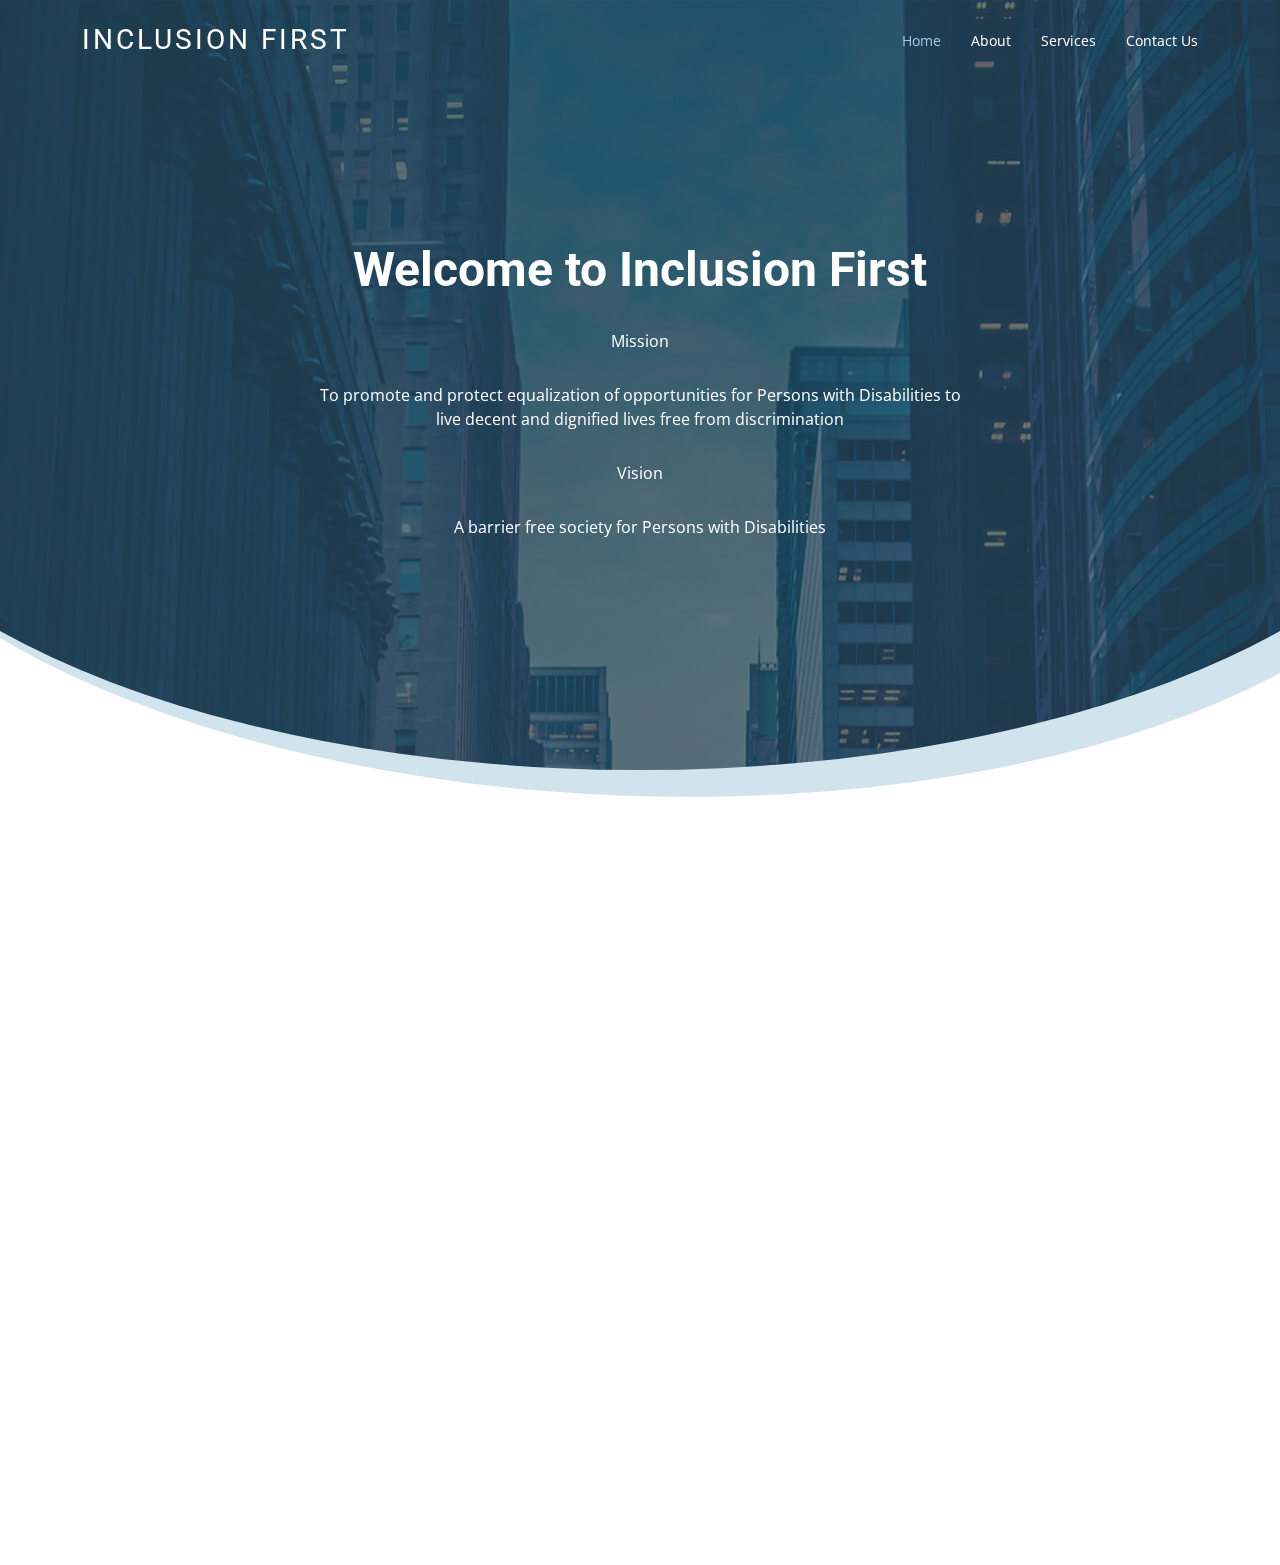
<file: index.html>
<!DOCTYPE html>
<html lang="en">
  <head>
    <meta charset="utf-8" />
    <meta content="width=device-width, initial-scale=1.0" name="viewport" />

    <title>Moderna Bootstrap Template - Index</title>
    <meta content="" name="description" />
    <meta content="" name="keywords" />

    <!-- Favicons -->
    <link href="assets/img/favicon.png" rel="icon" />
    <link href="assets/img/apple-touch-icon.png" rel="apple-touch-icon" />

    <!-- Google Fonts -->
    <link
      href="https://fonts.googleapis.com/css?family=Open+Sans:300,300i,400,400i,600,600i,700,700i|Roboto:300,300i,400,400i,500,500i,700,700i&display=swap"
      rel="stylesheet"
    />

    <!-- Vendor CSS Files -->
    <link href="assets/vendor/animate.css/animate.min.css" rel="stylesheet" />
    <link href="assets/vendor/aos/aos.css" rel="stylesheet" />
    <link
      href="assets/vendor/bootstrap/css/bootstrap.min.css"
      rel="stylesheet"
    />
    <link
      href="assets/vendor/bootstrap-icons/bootstrap-icons.css"
      rel="stylesheet"
    />
    <link href="assets/vendor/boxicons/css/boxicons.min.css" rel="stylesheet" />
    <link
      href="assets/vendor/glightbox/css/glightbox.min.css"
      rel="stylesheet"
    />
    <link href="assets/vendor/swiper/swiper-bundle.min.css" rel="stylesheet" />

    <!-- Template Main CSS File -->
    <link href="assets/css/style.css" rel="stylesheet" />
  </head>

  <body>
    <!-- ======= Header ======= -->
    <header
      id="header"
      class="fixed-top d-flex align-items-center header-transparent"
    >
      <div class="container d-flex justify-content-between align-items-center">
        <div class="logo">
          <h1 class="text-light">
            <a href="index.html"><span>Inclusion First</span></a>
          </h1>
          <!-- Uncomment below if you prefer to use an image logo -->
          <!-- <a href="index.html"><img src="assets/img/logo.png" alt="" class="img-fluid"></a>-->
        </div>

        <nav id="navbar" class="navbar">
          <ul>
            <li><a class="active" href="index.html">Home</a></li>
            <li><a href="about.html">About</a></li>
            <li><a href="services.html">Services</a></li>
            <li><a href="contact.html">Contact Us</a></li>
          </ul>
          <i class="bi bi-list mobile-nav-toggle"></i>
        </nav>
        <!-- .navbar -->
      </div>
    </header>
    <!-- End Header -->

    <!-- ======= Hero Section ======= -->
    <section id="hero" class="d-flex justify-cntent-center align-items-center">
      <div
        id="heroCarousel"
        class="container carousel carousel-fade"
        data-bs-ride="carousel"
        data-bs-interval="5000"
      >
        <!-- Slide 1 -->
        <div class="carousel-item active">
          <div class="carousel-container">
            <h2 class="animate__animated animate__fadeInDown">
              Welcome to <span>Inclusion First</span>
            </h2>
            <p class="animate__animated animate__fadeInUp">Mission</p>
            <p>
              To promote and protect equalization of opportunities for Persons
              with Disabilities to live decent and dignified lives free from
              discrimination
            </p>
            <p>Vision</p>
            <p>A barrier free society for Persons with Disabilities</p>
          </div>
        </div>

        <!-- <a
          class="carousel-control-prev"
          href="#heroCarousel"
          role="button"
          data-bs-slide="prev"
        >
          <span
            class="carousel-control-prev-icon bx bx-chevron-left"
            aria-hidden="true"
          ></span>
        </a>

        <a
          class="carousel-control-next"
          href="#heroCarousel"
          role="button"
          data-bs-slide="next"
        >
          <span
            class="carousel-control-next-icon bx bx-chevron-right"
            aria-hidden="true"
          ></span>
        </a> -->
      </div>
    </section>
    <!-- End Hero -->

     
    </main>
    <!-- End #main -->

    <!-- ======= Footer ======= -->
    <footer
      id="footer"
      data-aos="fade-up"
      data-aos-easing="ease-in-out"
      data-aos-duration="500"
    >
      <div class="footer-newsletter">
        <div class="container">
          <div class="row">
            <div class="col-lg-6">
              <h4>Our Newsletter</h4>
              <p>
                Keep updated on upcoming events and our programmes by subscribing to our newsletter
              </p>
            </div>
            <div class="col-lg-6">
              <form action="" method="post">
                <input type="email" name="email" /><input
                  type="submit"
                  value="Subscribe"
                />
              </form>
            </div>
          </div>
        </div>
      </div>

      <div class="footer-top">
        <div class="container">
          <div class="row">
            <div class="col-lg-3 col-md-6 footer-links">
              <h4>Useful Links</h4>
              <ul>
                <li>
                  <i class="bx bx-chevron-right"></i> <a href="#">Home</a>
                </li>
                <li>
                  <i class="bx bx-chevron-right"></i> <a href="#">About us</a>
                </li>
                <li>
                  <i class="bx bx-chevron-right"></i> <a href="#">Services</a>
                </li>
              </ul>
            </div>

            <div class="col-lg-3 col-md-6 footer-links">
              <h4>Our Services</h4>
              <ul>
                <li>
                  <i class="bx bx-chevron-right"></i> <a href="#">Advocacy</a>
                </li>
                <li>
                  <i class="bx bx-chevron-right"></i>
                  <a href="/services.html#awareness">Awareness Creation</a>
                </li>
                <li>
                  <i class="bx bx-chevron-right"></i>
                  <a href="#">Disability Mainstreaming</a>
                </li>
                <li>
                  <i class="bx bx-chevron-right"></i> <a href="#">Trainings</a>
                </li>
              </ul>
            </div>

            <div class="col-lg-3 col-md-6 footer-contact">
              <h4>Contact Us</h4>
              <p>
                Bima Tower Bldg, 5th Flr <br />
                Jomo Kenyatta Avenue<br />
                Mombasa, Kenya <br /><br />
                <strong>Phone:</strong> +254 798 765 432<br />
                <strong>Email:</strong> inclusionfirst@inclusionfirst.co.ke<br />
              </p>
            </div>

            <div class="container">
        <div class="copyright">
          &copy; Copyright <strong><span>Inclusion First</span></strong
          >. All Rights Reserved
        </div>
        <div class="credits">
          <!-- All the links in the footer should remain intact. -->
          <!-- You can delete the links only if you purchased the pro version. -->
          <!-- Licensing information: https://bootstrapmade.com/license/ -->
          <!-- Purchase the pro version with working PHP/AJAX contact form: https://bootstrapmade.com/free-bootstrap-template-corporate-moderna/ -->
        </div>
      </div>
    </footer>
    <!-- End Footer -->

    <a
      href="#"
      class="back-to-top d-flex align-items-center justify-content-center"
      ><i class="bi bi-arrow-up-short"></i
    ></a>

    <!-- Vendor JS Files -->
    <script src="assets/vendor/purecounter/purecounter_vanilla.js"></script>
    <script src="assets/vendor/aos/aos.js"></script>
    <script src="assets/vendor/bootstrap/js/bootstrap.bundle.min.js"></script>
    <script src="assets/vendor/glightbox/js/glightbox.min.js"></script>
    <script src="assets/vendor/isotope-layout/isotope.pkgd.min.js"></script>
    <script src="assets/vendor/swiper/swiper-bundle.min.js"></script>
    <script src="assets/vendor/waypoints/noframework.waypoints.js"></script>
    <script src="assets/vendor/php-email-form/validate.js"></script>

    <!-- Template Main JS File -->
    <script src="assets/js/main.js"></script>
  </body>
</html>
</file>
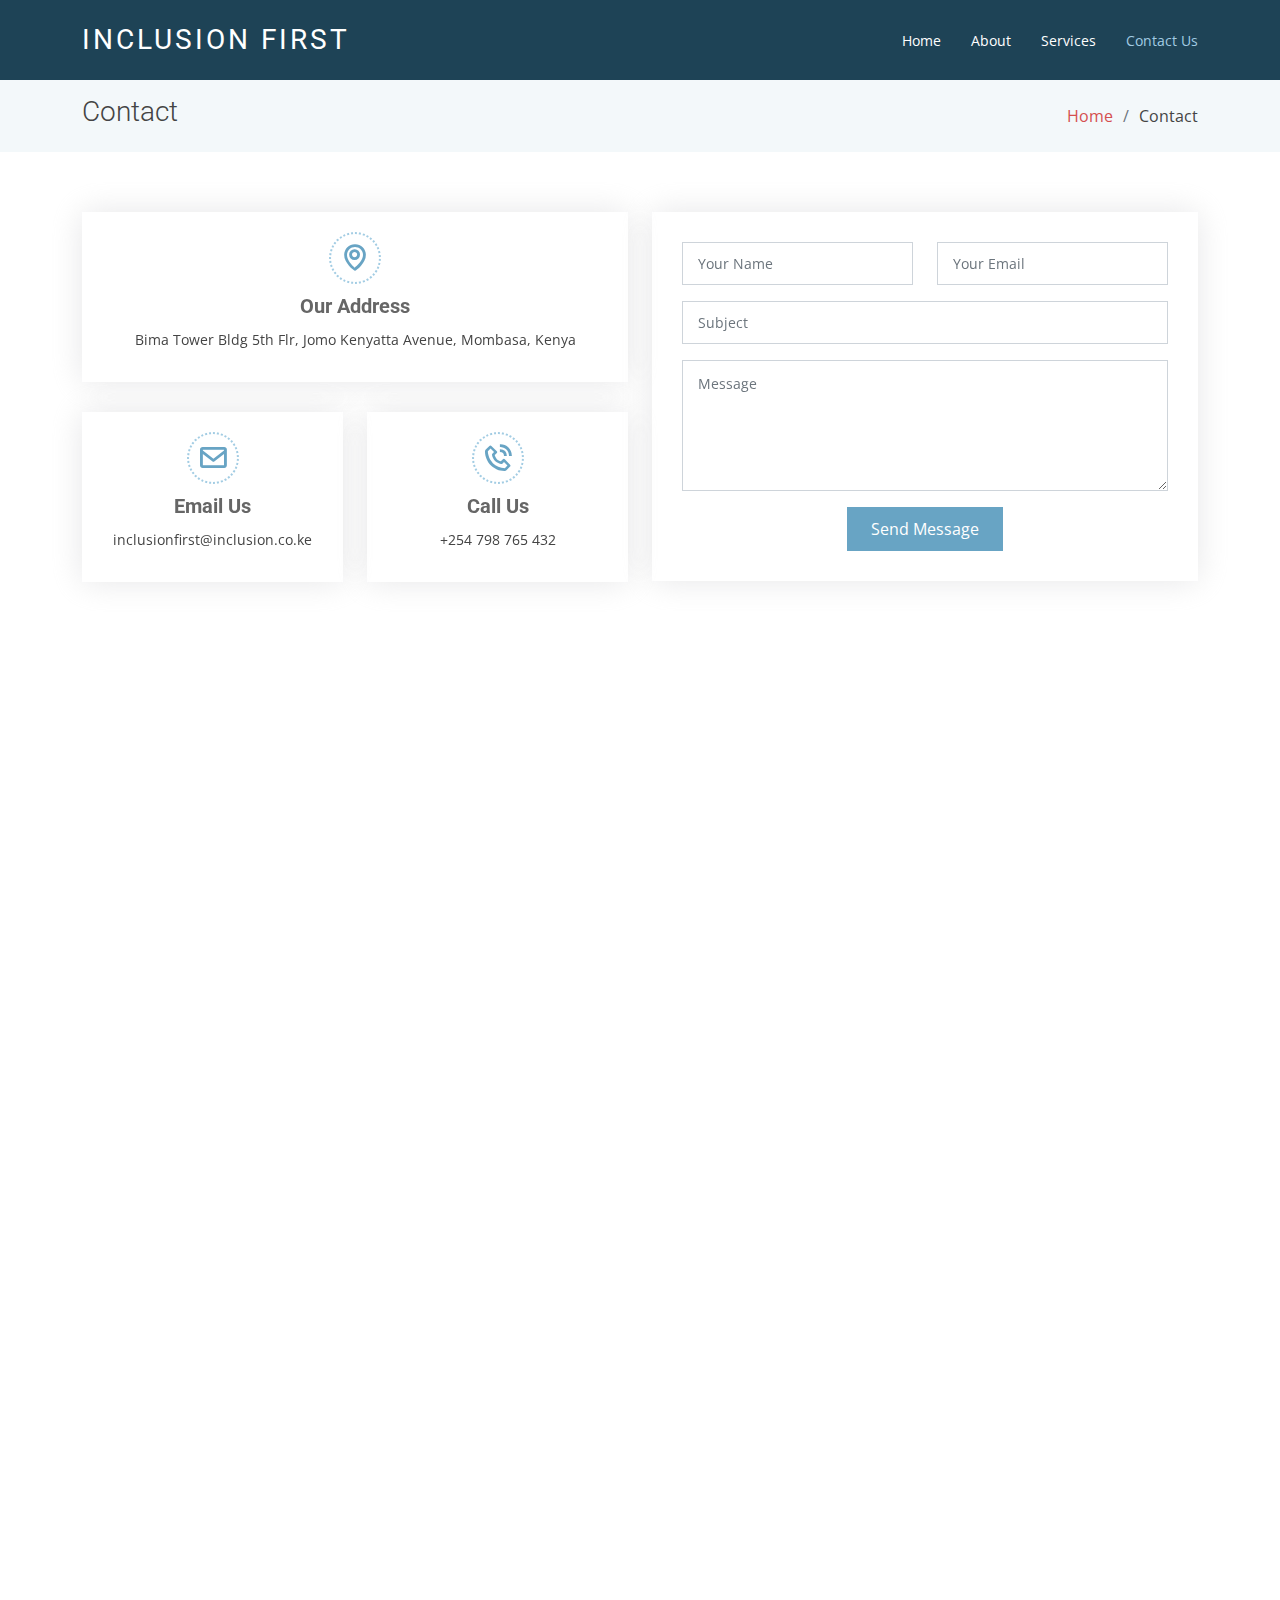
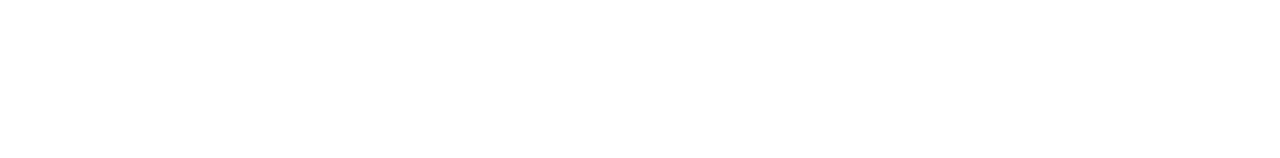
<file: contact.html>
<!DOCTYPE html>
<html lang="en">
  <head>
    <meta charset="utf-8" />
    <meta content="width=device-width, initial-scale=1.0" name="viewport" />

    <title>Contact - Moderna Bootstrap Template</title>
    <meta content="" name="description" />
    <meta content="" name="keywords" />

    <!-- Favicons -->
    <link href="assets/img/favicon.png" rel="icon" />
    <link href="assets/img/apple-touch-icon.png" rel="apple-touch-icon" />

    <!-- Google Fonts -->
    <link
      href="https://fonts.googleapis.com/css?family=Open+Sans:300,300i,400,400i,600,600i,700,700i|Roboto:300,300i,400,400i,500,500i,700,700i&display=swap"
      rel="stylesheet"
    />

    <!-- Vendor CSS Files -->
    <link href="assets/vendor/animate.css/animate.min.css" rel="stylesheet" />
    <link href="assets/vendor/aos/aos.css" rel="stylesheet" />
    <link
      href="assets/vendor/bootstrap/css/bootstrap.min.css"
      rel="stylesheet"
    />
    <link
      href="assets/vendor/bootstrap-icons/bootstrap-icons.css"
      rel="stylesheet"
    />
    <link href="assets/vendor/boxicons/css/boxicons.min.css" rel="stylesheet" />
    <link
      href="assets/vendor/glightbox/css/glightbox.min.css"
      rel="stylesheet"
    />
    <link href="assets/vendor/swiper/swiper-bundle.min.css" rel="stylesheet" />

    <!-- Template Main CSS File -->
    <link href="assets/css/style.css" rel="stylesheet" />

    <!-- =======================================================
  * Template Name: Moderna - v4.9.1
  * Template URL: https://bootstrapmade.com/free-bootstrap-template-corporate-moderna/
  * Author: BootstrapMade.com
  * License: https://bootstrapmade.com/license/
  ======================================================== -->
  </head>

  <body>
    <!-- ======= Header ======= -->
    <header id="header" class="fixed-top d-flex align-items-center">
      <div class="container d-flex justify-content-between align-items-center">
        <div class="logo">
          <h1 class="text-light">
            <a href="index.html"><span>Inclusion First</span></a>
          </h1>
          <!-- Uncomment below if you prefer to use an image logo -->
          <!-- <a href="index.html"><img src="assets/img/logo.png" alt="" class="img-fluid"></a>-->
        </div>

        <nav id="navbar" class="navbar">
          <ul>
            <li><a class="" href="index.html">Home</a></li>
            <li><a href="about.html">About</a></li>
            <li><a href="services.html">Services</a></li>
            <li><a class="active" href="contact.html">Contact Us</a></li>
          </ul>
          <i class="bi bi-list mobile-nav-toggle"></i>
        </nav>
        <!-- .navbar -->
      </div>
    </header>
    <!-- End Header -->

    <main id="main">
      <!-- ======= Contact Section ======= -->
      <section class="breadcrumbs">
        <div class="container">
          <div class="d-flex justify-content-between align-items-center">
            <h2>Contact</h2>
            <ol>
              <li><a href="index.html">Home</a></li>
              <li>Contact</li>
            </ol>
          </div>
        </div>
      </section>
      <!-- End Contact Section -->

      <!-- ======= Contact Section ======= -->
      <section
        class="contact"
        data-aos="fade-up"
        data-aos-easing="ease-in-out"
        data-aos-duration="500"
      >
        <div class="container">
          <div class="row">
            <div class="col-lg-6">
              <div class="row">
                <div class="col-md-12">
                  <div class="info-box">
                    <i class="bx bx-map"></i>
                    <h3>Our Address</h3>
                    <p>
                      Bima Tower Bldg 5th Flr, Jomo Kenyatta Avenue, Mombasa,
                      Kenya
                    </p>
                  </div>
                </div>
                <div class="col-md-6">
                  <div class="info-box">
                    <i class="bx bx-envelope"></i>
                    <h3>Email Us</h3>
                    <p>inclusionfirst@inclusion.co.ke<br /></p>
                  </div>
                </div>
                <div class="col-md-6">
                  <div class="info-box">
                    <i class="bx bx-phone-call"></i>
                    <h3>Call Us</h3>
                    <p>+254 798 765 432<br /></p>
                  </div>
                </div>
              </div>
            </div>

            <div class="col-lg-6">
              <form
                action="forms/contact.php"
                method="post"
                role="form"
                class="php-email-form"
              >
                <div class="row">
                  <div class="col-md-6 form-group">
                    <input
                      type="text"
                      name="name"
                      class="form-control"
                      id="name"
                      placeholder="Your Name"
                      required
                    />
                  </div>
                  <div class="col-md-6 form-group mt-3 mt-md-0">
                    <input
                      type="email"
                      class="form-control"
                      name="email"
                      id="email"
                      placeholder="Your Email"
                      required
                    />
                  </div>
                </div>
                <div class="form-group mt-3">
                  <input
                    type="text"
                    class="form-control"
                    name="subject"
                    id="subject"
                    placeholder="Subject"
                    required
                  />
                </div>
                <div class="form-group mt-3">
                  <textarea
                    class="form-control"
                    name="message"
                    rows="5"
                    placeholder="Message"
                    required
                  ></textarea>
                </div>
                <div class="my-3">
                  <div class="loading">Loading</div>
                  <div class="error-message"></div>
                  <div class="sent-message">
                    Your message has been sent. Thank you!
                  </div>
                </div>
                <div class="text-center">
                  <button type="submit">Send Message</button>
                </div>
              </form>
            </div>
          </div>
        </div>
      </section>
      <!-- End Contact Section -->

      <!-- ======= Map Section ======= -->
      <section class="map mt-2">
        <div class="container-fluid p-0">
          <iframe
            src="https://www.google.com/maps/embed?pb=!1m18!1m12!1m3!1d3979.797239669329!2d39.66969001382019!3d-4.061713546093151!2m3!1f0!2f0!3f0!3m2!1i1024!2i768!4f13.1!3m3!1m2!1s0x184013202c4ea5f5%3A0xc615cdc9cdc1229f!2sBima%20Towers!5e0!3m2!1sen!2suk!4v1660828136158!5m2!1sen!2suk"
            width="600"
            height="450"
            style="border: 0"
            allowfullscreen=""
            loading="lazy"
            referrerpolicy="no-referrer-when-downgrade"
          ></iframe>
        </div>
      </section>
      <!-- End Map Section -->
    </main>
    <!-- End #main -->

    <!-- ======= Footer ======= -->
    <footer
      id="footer"
      data-aos="fade-up"
      data-aos-easing="ease-in-out"
      data-aos-duration="500"
    >
      <div class="footer-newsletter">
        <div class="container">
          <div class="row">
            <div class="col-lg-6">
              <h4>Our Newsletter</h4>
              <p>
                Keep updated on upcoming events and our programmes by
                subscribing to our newsletter
              </p>
            </div>
            <div class="col-lg-6">
              <form action="" method="post">
                <input type="email" name="email" /><input
                  type="submit"
                  value="Subscribe"
                />
              </form>
            </div>
          </div>
        </div>
      </div>

      <div class="footer-top">
        <div class="container">
          <div class="row">
            <div class="col-lg-3 col-md-6 footer-links">
              <h4>Useful Links</h4>
              <ul>
                <li>
                  <i class="bx bx-chevron-right"></i> <a href="#">Home</a>
                </li>
                <li>
                  <i class="bx bx-chevron-right"></i> <a href="#">About us</a>
                </li>
                <li>
                  <i class="bx bx-chevron-right"></i> <a href="#">Services</a>
                </li>
              </ul>
            </div>

            <div class="col-lg-3 col-md-6 footer-links">
              <h4>Our Services</h4>
              <ul>
                <li>
                  <i class="bx bx-chevron-right"></i> <a href="#">Advocacy</a>
                </li>
                <li>
                  <i class="bx bx-chevron-right"></i>
                  <a href="#">Awareness Creation</a>
                </li>
                <li>
                  <i class="bx bx-chevron-right"></i>
                  <a href="#">Disability Mainstreaming</a>
                </li>
                <li>
                  <i class="bx bx-chevron-right"></i> <a href="#">Trainings</a>
                </li>
              </ul>
            </div>

            <div class="col-lg-3 col-md-6 footer-contact">
              <h4>Contact Us</h4>
              <p>
                Bima Tower Bldg, 5th Flr <br />
                Jomo Kenyatta Avenue<br />
                Mombasa, Kenya <br /><br />
                <strong>Phone:</strong> +1 5589 55488 55<br />
                <strong>Email:</strong> info@example.com<br />
              </p>
            </div>
          </div>
        </div>
      </div>

      <div class="container">
        <div class="copyright">
          &copy; Copyright <strong><span>Inclusion First</span></strong
          >. All Rights Reserved
        </div>
        <div class="credits">
          <!-- All the links in the footer should remain intact. -->
          <!-- You can delete the links only if you purchased the pro version. -->
          <!-- Licensing information: https://bootstrapmade.com/license/ -->
          <!-- Purchase the pro version with working PHP/AJAX contact form: https://bootstrapmade.com/free-bootstrap-template-corporate-moderna/ -->
        </div>
      </div>
    </footer>
    <!-- End Footer -->

    <a
      href="#"
      class="back-to-top d-flex align-items-center justify-content-center"
      ><i class="bi bi-arrow-up-short"></i
    ></a>

    <!-- Vendor JS Files -->
    <script src="assets/vendor/purecounter/purecounter_vanilla.js"></script>
    <script src="assets/vendor/aos/aos.js"></script>
    <script src="assets/vendor/bootstrap/js/bootstrap.bundle.min.js"></script>
    <script src="assets/vendor/glightbox/js/glightbox.min.js"></script>
    <script src="assets/vendor/isotope-layout/isotope.pkgd.min.js"></script>
    <script src="assets/vendor/swiper/swiper-bundle.min.js"></script>
    <script src="assets/vendor/waypoints/noframework.waypoints.js"></script>
    <script src="assets/vendor/php-email-form/validate.js"></script>

    <!-- Template Main JS File -->
    <script src="assets/js/main.js"></script>
  </body>
</html>
</file>
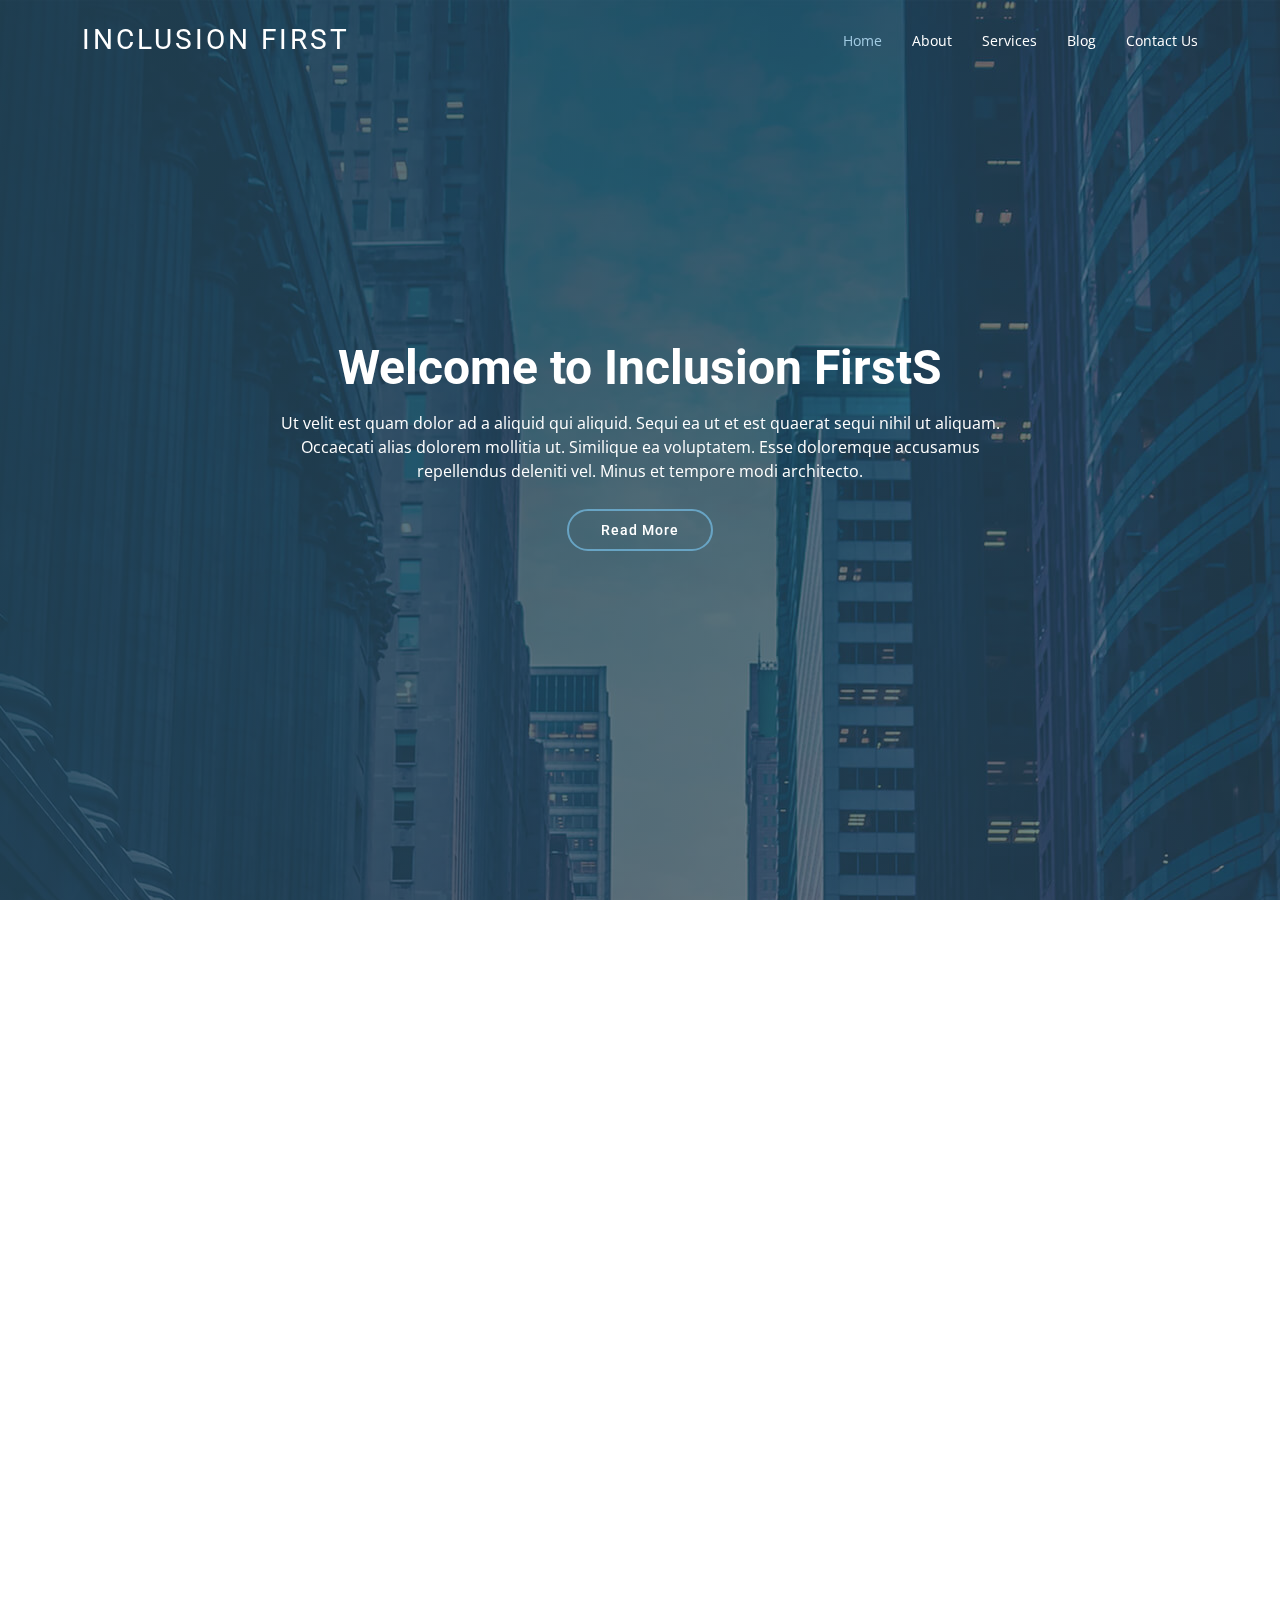
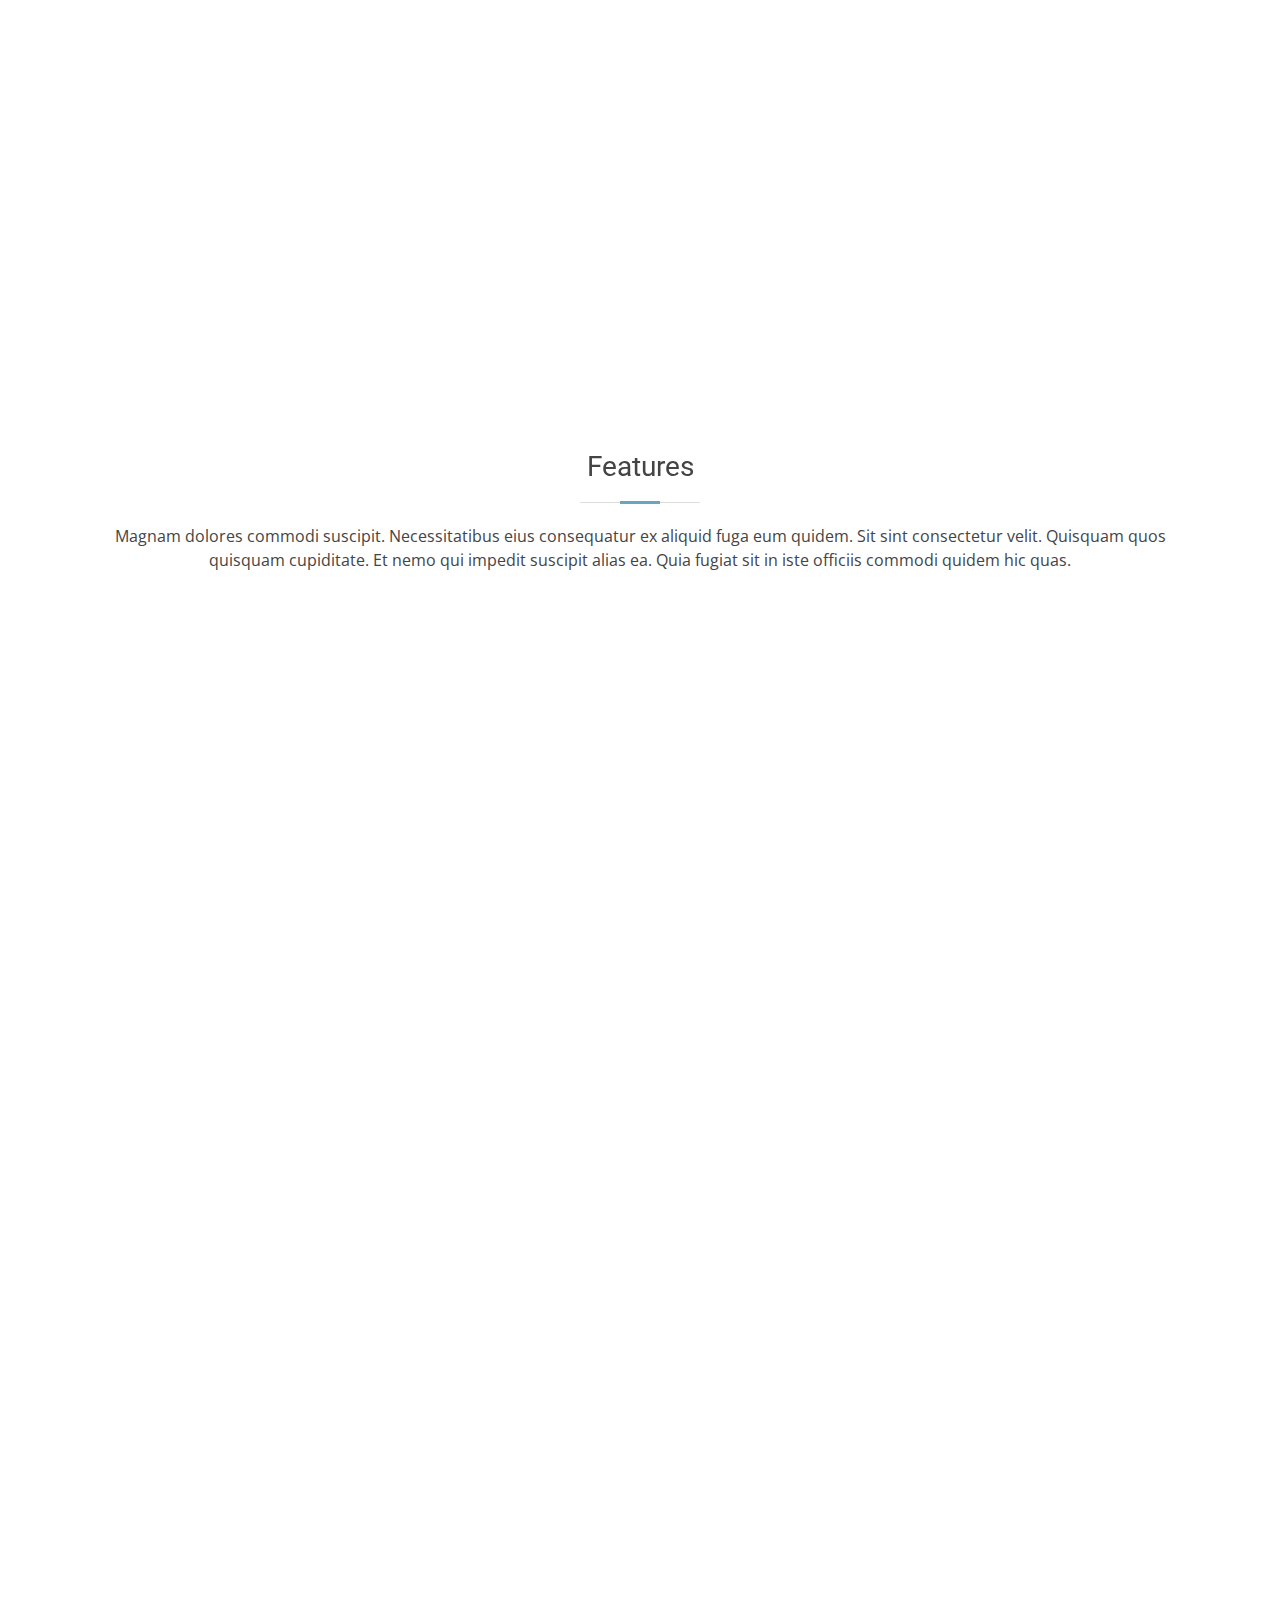
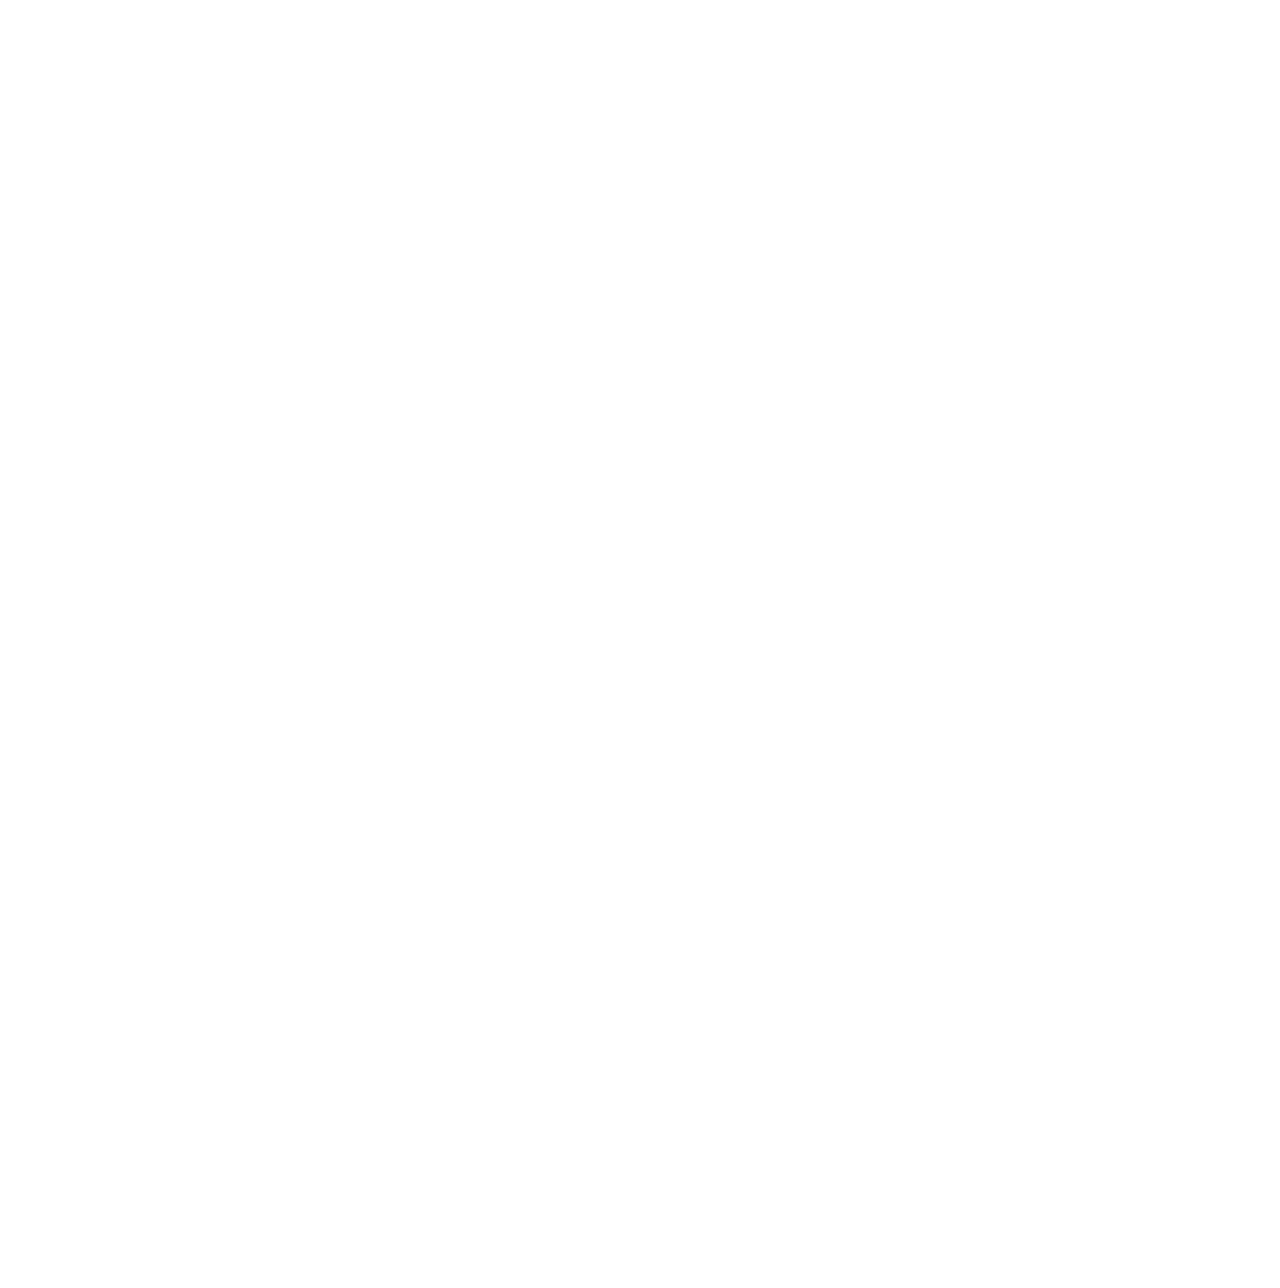
<file: index-2.html>
<!DOCTYPE html>
<html lang="en">
  <head>
    <meta charset="utf-8" />
    <meta content="width=device-width, initial-scale=1.0" name="viewport" />

    <title>Moderna Bootstrap Template - Index 2 without slider</title>
    <meta content="" name="description" />
    <meta content="" name="keywords" />

    <!-- Favicons -->
    <link href="assets/img/favicon.png" rel="icon" />
    <link href="assets/img/apple-touch-icon.png" rel="apple-touch-icon" />

    <!-- Google Fonts -->
    <link
      href="https://fonts.googleapis.com/css?family=Open+Sans:300,300i,400,400i,600,600i,700,700i|Roboto:300,300i,400,400i,500,500i,700,700i&display=swap"
      rel="stylesheet"
    />

    <!-- Vendor CSS Files -->
    <link href="assets/vendor/animate.css/animate.min.css" rel="stylesheet" />
    <link href="assets/vendor/aos/aos.css" rel="stylesheet" />
    <link
      href="assets/vendor/bootstrap/css/bootstrap.min.css"
      rel="stylesheet"
    />
    <link
      href="assets/vendor/bootstrap-icons/bootstrap-icons.css"
      rel="stylesheet"
    />
    <link href="assets/vendor/boxicons/css/boxicons.min.css" rel="stylesheet" />
    <link
      href="assets/vendor/glightbox/css/glightbox.min.css"
      rel="stylesheet"
    />
    <link href="assets/vendor/swiper/swiper-bundle.min.css" rel="stylesheet" />

    <!-- Template Main CSS File -->
    <link href="assets/css/style.css" rel="stylesheet" />

    <!-- =======================================================
  * Template Name: Moderna - v4.9.1
  * Template URL: https://bootstrapmade.com/free-bootstrap-template-corporate-moderna/
  * Author: BootstrapMade.com
  * License: https://bootstrapmade.com/license/
  ======================================================== -->
  </head>

  <body>
    <!-- ======= Header ======= -->
    <header
      id="header"
      class="fixed-top d-flex align-items-center header-transparent"
    >
      <div class="container d-flex justify-content-between align-items-center">
        <div class="logo">
          <h1 class="text-light">
            <a href="index.html"><span>Inclusion First</span></a>
          </h1>
          <!-- Uncomment below if you prefer to use an image logo -->
          <!-- <a href="index.html"><img src="assets/img/logo.png" alt="" class="img-fluid"></a>-->
        </div>

        <nav id="navbar" class="navbar">
          <ul>
            <li><a class="active" href="index.html">Home</a></li>
            <li><a href="about.html">About</a></li>
            <li><a href="services.html">Services</a></li>
            <li><a href="blog.html">Blog</a></li>
            <li><a href="contact.html">Contact Us</a></li>
          </ul>
          <i class="bi bi-list mobile-nav-toggle"></i>
        </nav>
        <!-- .navbar -->
      </div>
    </header>
    <!-- End Header -->

    <!-- ======= Hero No Slider Section ======= -->
    <section
      id="hero-no-slider"
      class="d-flex justify-cntent-center align-items-center"
    >
      <div
        class="container position-relative"
        data-aos="fade-up"
        data-aos-delay="100"
      >
        <div class="row justify-content-center">
          <div class="col-xl-8">
            <h2>Welcome to Inclusion FirstS</h2>
            <p>
              Ut velit est quam dolor ad a aliquid qui aliquid. Sequi ea ut et
              est quaerat sequi nihil ut aliquam. Occaecati alias dolorem
              mollitia ut. Similique ea voluptatem. Esse doloremque accusamus
              repellendus deleniti vel. Minus et tempore modi architecto.
            </p>
            <a href="" class="btn-get-started">Read More</a>
          </div>
        </div>
      </div>
    </section>
    <!-- End Hero No Slider Sectio -->

    <main id="main">
      <!-- ======= Services Section ======= -->
      <section class="services">
        <div class="container">
          <div class="row">
            <div
              class="col-md-6 col-lg-3 d-flex align-items-stretch"
              data-aos="fade-up"
            >
              <div class="icon-box icon-box-pink">
                <div class="icon"><i class="bx bxl-dribbble"></i></div>
                <h4 class="title"><a href="">Lorem Ipsum</a></h4>
                <p class="description">
                  Voluptatum deleniti atque corrupti quos dolores et quas
                  molestias excepturi sint occaecati cupiditate non provident
                </p>
              </div>
            </div>

            <div
              class="col-md-6 col-lg-3 d-flex align-items-stretch"
              data-aos="fade-up"
              data-aos-delay="100"
            >
              <div class="icon-box icon-box-cyan">
                <div class="icon"><i class="bx bx-file"></i></div>
                <h4 class="title"><a href="">Sed ut perspiciatis</a></h4>
                <p class="description">
                  Duis aute irure dolor in reprehenderit in voluptate velit esse
                  cillum dolore eu fugiat nulla pariatur
                </p>
              </div>
            </div>

            <div
              class="col-md-6 col-lg-3 d-flex align-items-stretch"
              data-aos="fade-up"
              data-aos-delay="200"
            >
              <div class="icon-box icon-box-green">
                <div class="icon"><i class="bx bx-tachometer"></i></div>
                <h4 class="title"><a href="">Magni Dolores</a></h4>
                <p class="description">
                  Excepteur sint occaecat cupidatat non proident, sunt in culpa
                  qui officia deserunt mollit anim id est laborum
                </p>
              </div>
            </div>

            <div
              class="col-md-6 col-lg-3 d-flex align-items-stretch"
              data-aos="fade-up"
              data-aos-delay="200"
            >
              <div class="icon-box icon-box-blue">
                <div class="icon"><i class="bx bx-world"></i></div>
                <h4 class="title"><a href="">Nemo Enim</a></h4>
                <p class="description">
                  At vero eos et accusamus et iusto odio dignissimos ducimus qui
                  blanditiis praesentium voluptatum deleniti atque
                </p>
              </div>
            </div>
          </div>
        </div>
      </section>
      <!-- End Services Section -->

      <!-- ======= Why Us Section ======= -->
      <section
        class="why-us section-bg"
        data-aos="fade-up"
        date-aos-delay="200"
      >
        <div class="container">
          <div class="row">
            <div class="col-lg-6 video-box">
              <img src="assets/img/why-us.jpg" class="img-fluid" alt="" />
              <a
                href="https://www.youtube.com/watch?v=jDDaplaOz7Q"
                class="venobox play-btn mb-4"
                data-vbtype="video"
                data-autoplay="true"
              ></a>
            </div>

            <div class="col-lg-6 d-flex flex-column justify-content-center p-5">
              <div class="icon-box">
                <div class="icon"><i class="bx bx-fingerprint"></i></div>
                <h4 class="title"><a href="">Lorem Ipsum</a></h4>
                <p class="description">
                  Voluptatum deleniti atque corrupti quos dolores et quas
                  molestias excepturi sint occaecati cupiditate non provident
                </p>
              </div>

              <div class="icon-box">
                <div class="icon"><i class="bx bx-gift"></i></div>
                <h4 class="title"><a href="">Nemo Enim</a></h4>
                <p class="description">
                  At vero eos et accusamus et iusto odio dignissimos ducimus qui
                  blanditiis praesentium voluptatum deleniti atque
                </p>
              </div>
            </div>
          </div>
        </div>
      </section>
      <!-- End Why Us Section -->

      <!-- ======= Features Section ======= -->
      <section class="features">
        <div class="container">
          <div class="section-title">
            <h2>Features</h2>
            <p>
              Magnam dolores commodi suscipit. Necessitatibus eius consequatur
              ex aliquid fuga eum quidem. Sit sint consectetur velit. Quisquam
              quos quisquam cupiditate. Et nemo qui impedit suscipit alias ea.
              Quia fugiat sit in iste officiis commodi quidem hic quas.
            </p>
          </div>

          <div class="row" data-aos="fade-up">
            <div class="col-md-5">
              <img src="assets/img/features-1.svg" class="img-fluid" alt="" />
            </div>
            <div class="col-md-7 pt-4">
              <h3>
                Voluptatem dignissimos provident quasi corporis voluptates sit
                assumenda.
              </h3>
              <p class="fst-italic">
                Lorem ipsum dolor sit amet, consectetur adipiscing elit, sed do
                eiusmod tempor incididunt ut labore et dolore magna aliqua.
              </p>
              <ul>
                <li>
                  <i class="bi bi-check"></i> Ullamco laboris nisi ut aliquip ex
                  ea commodo consequat.
                </li>
                <li>
                  <i class="bi bi-check"></i> Duis aute irure dolor in
                  reprehenderit in voluptate velit.
                </li>
              </ul>
            </div>
          </div>

          <div class="row" data-aos="fade-up">
            <div class="col-md-5 order-1 order-md-2">
              <img src="assets/img/features-2.svg" class="img-fluid" alt="" />
            </div>
            <div class="col-md-7 pt-5 order-2 order-md-1">
              <h3>Corporis temporibus maiores provident</h3>
              <p class="fst-italic">
                Lorem ipsum dolor sit amet, consectetur adipiscing elit, sed do
                eiusmod tempor incididunt ut labore et dolore magna aliqua.
              </p>
              <p>
                Ullamco laboris nisi ut aliquip ex ea commodo consequat. Duis
                aute irure dolor in reprehenderit in voluptate velit esse cillum
                dolore eu fugiat nulla pariatur. Excepteur sint occaecat
                cupidatat non proident, sunt in culpa qui officia deserunt
                mollit anim id est laborum
              </p>
            </div>
          </div>

          <div class="row" data-aos="fade-up">
            <div class="col-md-5">
              <img src="assets/img/features-3.svg" class="img-fluid" alt="" />
            </div>
            <div class="col-md-7 pt-5">
              <h3>
                Sunt consequatur ad ut est nulla consectetur reiciendis animi
                voluptas
              </h3>
              <p>
                Cupiditate placeat cupiditate placeat est ipsam culpa. Delectus
                quia minima quod. Sunt saepe odit aut quia voluptatem hic
                voluptas dolor doloremque.
              </p>
              <ul>
                <li>
                  <i class="bi bi-check"></i> Ullamco laboris nisi ut aliquip ex
                  ea commodo consequat.
                </li>
                <li>
                  <i class="bi bi-check"></i> Duis aute irure dolor in
                  reprehenderit in voluptate velit.
                </li>
                <li>
                  <i class="bi bi-check"></i> Facilis ut et voluptatem aperiam.
                  Autem soluta ad fugiat.
                </li>
              </ul>
            </div>
          </div>

          <div class="row" data-aos="fade-up">
            <div class="col-md-5 order-1 order-md-2">
              <img src="assets/img/features-4.svg" class="img-fluid" alt="" />
            </div>
            <div class="col-md-7 pt-5 order-2 order-md-1">
              <h3>
                Quas et necessitatibus eaque impedit ipsum animi consequatur
                incidunt in
              </h3>
              <p class="fst-italic">
                Lorem ipsum dolor sit amet, consectetur adipiscing elit, sed do
                eiusmod tempor incididunt ut labore et dolore magna aliqua.
              </p>
              <p>
                Ullamco laboris nisi ut aliquip ex ea commodo consequat. Duis
                aute irure dolor in reprehenderit in voluptate velit esse cillum
                dolore eu fugiat nulla pariatur. Excepteur sint occaecat
                cupidatat non proident, sunt in culpa qui officia deserunt
                mollit anim id est laborum
              </p>
            </div>
          </div>
        </div>
      </section>
      <!-- End Features Section -->
    </main>
    <!-- End #main -->

    <!-- ======= Footer ======= -->
    <footer
      id="footer"
      data-aos="fade-up"
      data-aos-easing="ease-in-out"
      data-aos-duration="500"
    >
      <div class="footer-newsletter">
        <div class="container">
          <div class="row">
            <div class="col-lg-6">
              <h4>Our Newsletter</h4>
              <p>
                Tamen quem nulla quae legam multos aute sint culpa legam noster
                magna
              </p>
            </div>
            <div class="col-lg-6">
              <form action="" method="post">
                <input type="email" name="email" /><input
                  type="submit"
                  value="Subscribe"
                />
              </form>
            </div>
          </div>
        </div>
      </div>

      <div class="footer-top">
        <div class="container">
          <div class="row">
            <div class="col-lg-3 col-md-6 footer-links">
              <h4>Useful Links</h4>
              <ul>
                <li>
                  <i class="bx bx-chevron-right"></i> <a href="#">Home</a>
                </li>
                <li>
                  <i class="bx bx-chevron-right"></i> <a href="#">About us</a>
                </li>
                <li>
                  <i class="bx bx-chevron-right"></i> <a href="#">Services</a>
                </li>
                <li>
                  <i class="bx bx-chevron-right"></i>
                  <a href="#">Terms of service</a>
                </li>
                <li>
                  <i class="bx bx-chevron-right"></i>
                  <a href="#">Privacy policy</a>
                </li>
              </ul>
            </div>

            <div class="col-lg-3 col-md-6 footer-links">
              <h4>Our Services</h4>
              <ul>
                <li>
                  <i class="bx bx-chevron-right"></i> <a href="#">Web Design</a>
                </li>
                <li>
                  <i class="bx bx-chevron-right"></i>
                  <a href="#">Web Development</a>
                </li>
                <li>
                  <i class="bx bx-chevron-right"></i>
                  <a href="#">Product Management</a>
                </li>
                <li>
                  <i class="bx bx-chevron-right"></i> <a href="#">Marketing</a>
                </li>
                <li>
                  <i class="bx bx-chevron-right"></i>
                  <a href="#">Graphic Design</a>
                </li>
              </ul>
            </div>

            <div class="col-lg-3 col-md-6 footer-contact">
              <h4>Contact Us</h4>
              <p>
                A108 Adam Street <br />
                New York, NY 535022<br />
                United States <br /><br />
                <strong>Phone:</strong> +1 5589 55488 55<br />
                <strong>Email:</strong> info@example.com<br />
              </p>
            </div>

            <div class="col-lg-3 col-md-6 footer-info">
              <h3>About Moderna</h3>
              <p>
                Cras fermentum odio eu feugiat lide par naso tierra. Justo eget
                nada terra videa magna derita valies darta donna mare fermentum
                iaculis eu non diam phasellus.
              </p>
              <div class="social-links mt-3">
                <a href="#" class="twitter"><i class="bx bxl-twitter"></i></a>
                <a href="#" class="facebook"><i class="bx bxl-facebook"></i></a>
                <a href="#" class="instagram"
                  ><i class="bx bxl-instagram"></i
                ></a>
                <a href="#" class="linkedin"><i class="bx bxl-linkedin"></i></a>
              </div>
            </div>
          </div>
        </div>
      </div>

      <div class="container">
        <div class="copyright">
          &copy; Copyright <strong><span>Moderna</span></strong
          >. All Rights Reserved
        </div>
        <div class="credits">
          <!-- All the links in the footer should remain intact. -->
          <!-- You can delete the links only if you purchased the pro version. -->
          <!-- Licensing information: https://bootstrapmade.com/license/ -->
          <!-- Purchase the pro version with working PHP/AJAX contact form: https://bootstrapmade.com/free-bootstrap-template-corporate-moderna/ -->
        </div>
      </div>
    </footer>
    <!-- End Footer -->

    <a
      href="#"
      class="back-to-top d-flex align-items-center justify-content-center"
      ><i class="bi bi-arrow-up-short"></i
    ></a>

    <!-- Vendor JS Files -->
    <script src="assets/vendor/purecounter/purecounter_vanilla.js"></script>
    <script src="assets/vendor/aos/aos.js"></script>
    <script src="assets/vendor/bootstrap/js/bootstrap.bundle.min.js"></script>
    <script src="assets/vendor/glightbox/js/glightbox.min.js"></script>
    <script src="assets/vendor/isotope-layout/isotope.pkgd.min.js"></script>
    <script src="assets/vendor/swiper/swiper-bundle.min.js"></script>
    <script src="assets/vendor/waypoints/noframework.waypoints.js"></script>
    <script src="assets/vendor/php-email-form/validate.js"></script>

    <!-- Template Main JS File -->
    <script src="assets/js/main.js"></script>
  </body>
</html>
</file>
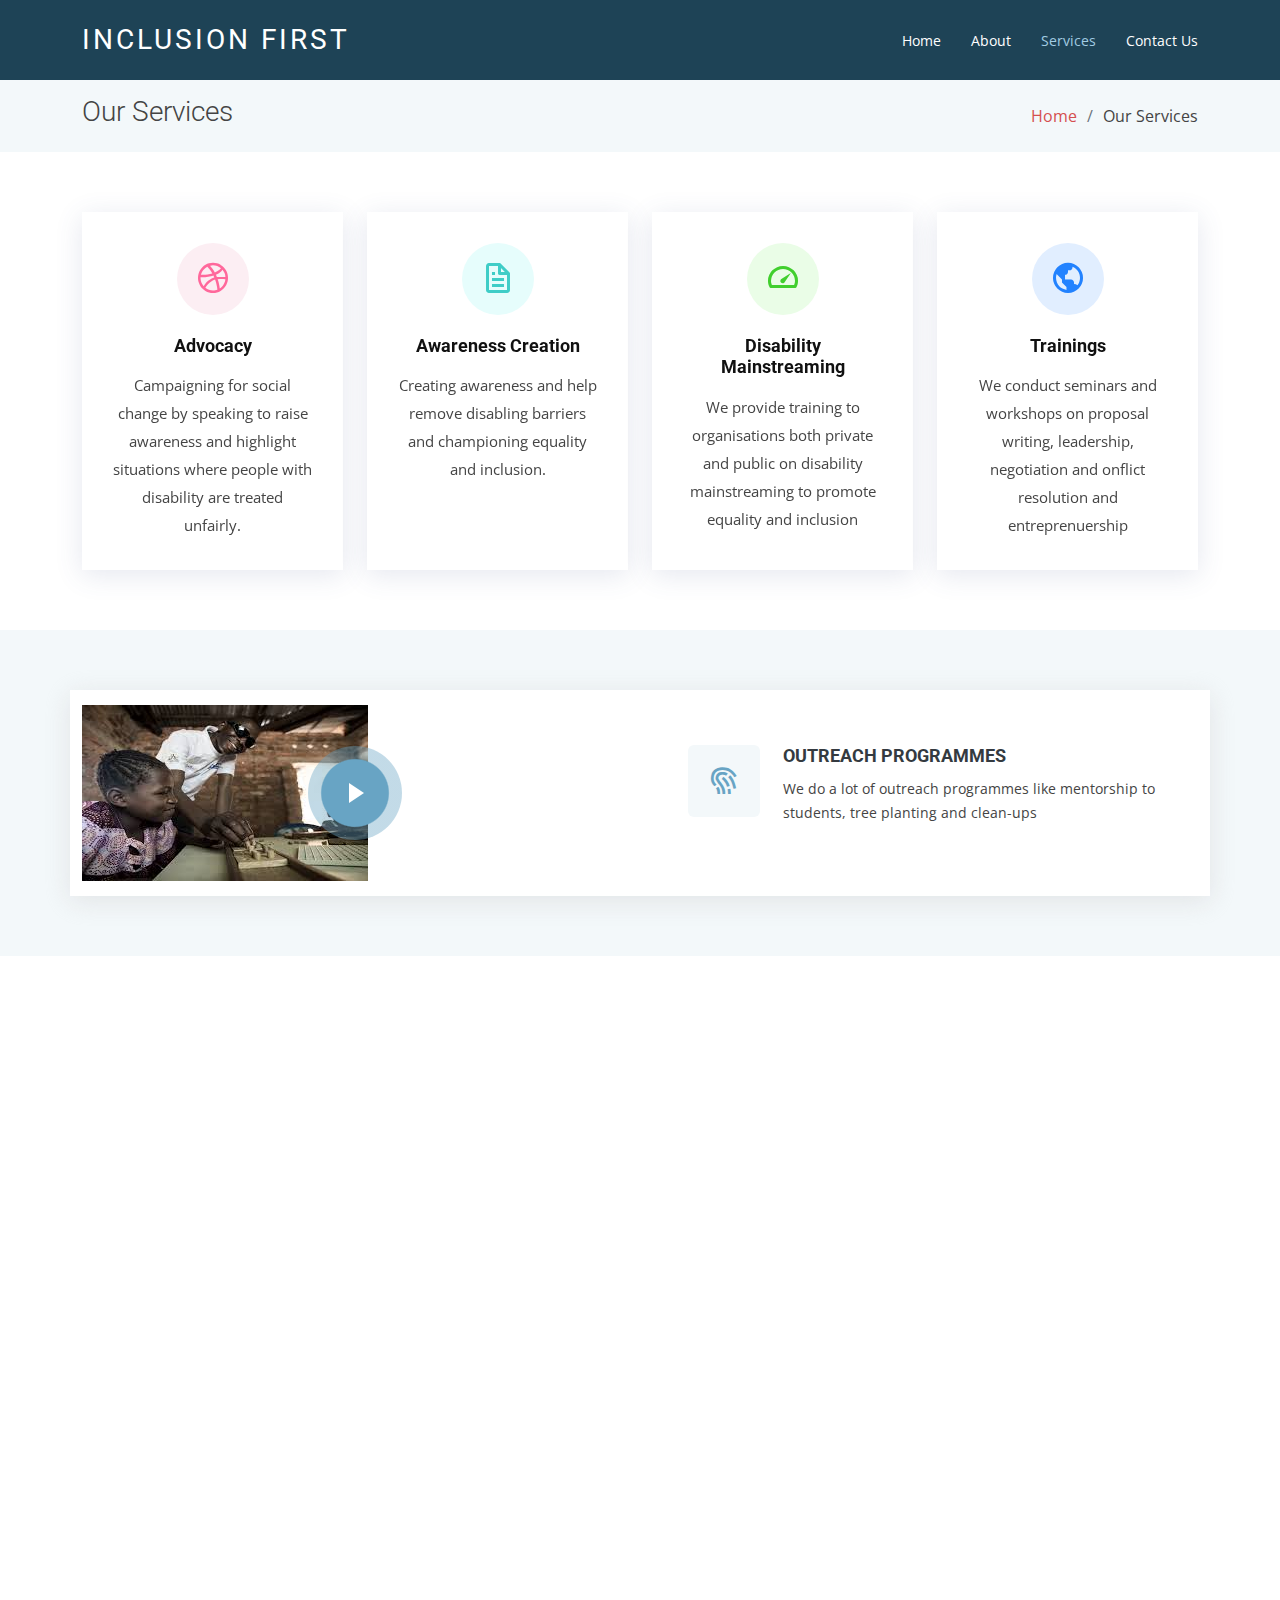
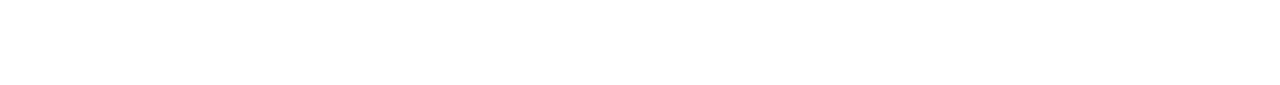
<file: services.html>
<!DOCTYPE html>
<html lang="en">
  <head>
    <meta charset="utf-8" />
    <meta content="width=device-width, initial-scale=1.0" name="viewport" />

    <title>Services - Moderna Bootstrap Template</title>
    <meta content="" name="description" />
    <meta content="" name="keywords" />

    <!-- Favicons -->
    <link href="assets/img/favicon.png" rel="icon" />
    <link href="assets/img/apple-touch-icon.png" rel="apple-touch-icon" />

    <!-- Google Fonts -->
    <link
      href="https://fonts.googleapis.com/css?family=Open+Sans:300,300i,400,400i,600,600i,700,700i|Roboto:300,300i,400,400i,500,500i,700,700i&display=swap"
      rel="stylesheet"
    />

    <!-- Vendor CSS Files -->
    <link href="assets/vendor/animate.css/animate.min.css" rel="stylesheet" />
    <link href="assets/vendor/aos/aos.css" rel="stylesheet" />
    <link
      href="assets/vendor/bootstrap/css/bootstrap.min.css"
      rel="stylesheet"
    />
    <link
      href="assets/vendor/bootstrap-icons/bootstrap-icons.css"
      rel="stylesheet"
    />
    <link href="assets/vendor/boxicons/css/boxicons.min.css" rel="stylesheet" />
    <link
      href="assets/vendor/glightbox/css/glightbox.min.css"
      rel="stylesheet"
    />
    <link href="assets/vendor/swiper/swiper-bundle.min.css" rel="stylesheet" />

    <!-- Template Main CSS File -->
    <link href="assets/css/style.css" rel="stylesheet" />

    <!-- =======================================================
  * Template Name: Moderna - v4.9.1
  * Template URL: https://bootstrapmade.com/free-bootstrap-template-corporate-moderna/
  * Author: BootstrapMade.com
  * License: https://bootstrapmade.com/license/
  ======================================================== -->
  </head>

  <body>
    <!-- ======= Header ======= -->
    <header id="header" class="fixed-top d-flex align-items-center">
      <div class="container d-flex justify-content-between align-items-center">
        <div class="logo">
          <h1 class="text-light">
            <a href="index.html"><span>Inclusion First</span></a>
          </h1>
          <!-- Uncomment below if you prefer to use an image logo -->
          <!-- <a href="index.html"><img src="assets/img/logo.png" alt="" class="img-fluid"></a>-->
        </div>

        <nav id="navbar" class="navbar">
          <ul>
            <li><a class="" href="index.html">Home</a></li>
            <li><a href="about.html">About</a></li>
            <li><a class="active" href="services.html">Services</a></li>
             <li><a href="contact.html">Contact Us</a></li>
          </ul>
          <i class="bi bi-list mobile-nav-toggle"></i>
        </nav>
        <!-- .navbar -->
      </div>
    </header>
    <!-- End Header -->

    <main id="main">
      <!-- ======= Our Services Section ======= -->
      <section class="breadcrumbs">
        <div class="container">
          <div class="d-flex justify-content-between align-items-center">
            <h2>Our Services</h2>
            <ol>
              <li><a href="index.html">Home</a></li>
              <li>Our Services</li>
            </ol>
          </div>
        </div>
      </section>
      <!-- End Our Services Section -->

      <!-- ======= Services Section ======= -->
      <section class="services">
        <div class="container">
          <div class="row">
            <div
              class="col-md-6 col-lg-3 d-flex align-items-stretch"
              data-aos="fade-up"
            >
              <div class="icon-box icon-box-pink">
                <div class="icon"><i class="bx bxl-dribbble"></i></div>
                <h4 class="title"><a href="">Advocacy</a></h4>
                <p class="description">
                  Campaigning for social change by speaking to raise awareness
                  and highlight situations where people with disability are
                  treated unfairly.
                </p>
              </div>
            </div>

            <div
              class="col-md-6 col-lg-3 d-flex align-items-stretch"
              data-aos="fade-up"
              data-aos-delay="100"
            >
              <div class="icon-box icon-box-cyan" id="awareness">
                <div class="icon"><i class="bx bx-file"></i></div>
                <h4 class="title"><a href="">Awareness Creation</a></h4>
                <p class="description">
                  Creating awareness and help remove disabling barriers and
                  championing equality and inclusion.
                </p>
              </div>
            </div>

            <div
              class="col-md-6 col-lg-3 d-flex align-items-stretch"
              data-aos="fade-up"
              data-aos-delay="200"
            >
              <div class="icon-box icon-box-green">
                <div class="icon"><i class="bx bx-tachometer"></i></div>
                <h4 class="title"><a href="">Disability Mainstreaming</a></h4>
                <p class="description">
                  We provide training to organisations both private and public
                  on disability mainstreaming to promote equality and inclusion
                </p>
              </div>
            </div>

            <div
              class="col-md-6 col-lg-3 d-flex align-items-stretch"
              data-aos="fade-up"
              data-aos-delay="200"
            >
              <div class="icon-box icon-box-blue">
                <div class="icon"><i class="bx bx-world"></i></div>
                <h4 class="title"><a href="">Trainings</a></h4>
                <p class="description">
                  We conduct seminars and workshops on proposal writing,
                  leadership, negotiation and onflict resolution and
                  entreprenuership
                </p>
              </div>
            </div>
          </div>
        </div>
      </section>
      <!-- End Services Section -->

      <!-- ======= Why Us Section ======= -->
      <section
        class="why-us section-bg"
        data-aos="fade-up"
        date-aos-delay="200"
      >
        <div class="container">
          <div class="row">
            <div class="col-lg-6 video-box">
              <img src="assets/img/images.png" class="img-fluid" alt="man teaching girl braille" />
              <a
                href="https://youtu.be/hN_x8Eiz-jI"
                class="venobox play-btn mb-4"
                data-vbtype="video"
                data-autoplay="true"
              ></a>
            </div>

            <div class="col-lg-6 d-flex flex-column justify-content-center p-5">
              <div class="icon-box">
                <div class="icon"><i class="bx bx-fingerprint"></i></div>
                <h4 class="title"><a href="">Outreach Programmes </a></h4>
                <p class="description">
                  We do a lot of outreach programmes like mentorship to
                  students, tree planting and clean-ups
                </p>
              </div>
              
          </div>
        </div>
      </section>
      <!-- End Why Us Section -->

    </main>
    <!-- End #main -->

    <!-- ======= Footer ======= -->
    <footer
      id="footer"
      data-aos="fade-up"
      data-aos-easing="ease-in-out"
      data-aos-duration="500"
    >
      <div class="footer-newsletter">
        <div class="container">
          <div class="row">
            <div class="col-lg-6">
              <h4>Our Newsletter</h4>
              <p>
                Keep updated on upcoming events and our programmes by subscribing to our newsletter
              </p>
            </div>
            <div class="col-lg-6">
              <form action="" method="post">
                <input type="email" name="email" /><input
                  type="submit"
                  value="Subscribe"
                />
              </form>
            </div>
          </div>
        </div>
      </div>

      <div class="footer-top">
        <div class="container">
          <div class="row">
            <div class="col-lg-3 col-md-6 footer-links">
              <h4>Useful Links</h4>
              <ul>
                <li>
                  <i class="bx bx-chevron-right"></i> <a href="#">Home</a>
                </li>
                <li>
                  <i class="bx bx-chevron-right"></i> <a href="#">About us</a>
                </li>
                <li>
                  <i class="bx bx-chevron-right"></i> <a href="#">Services</a>
                </li>
              </ul>
            </div>

            <div class="col-lg-3 col-md-6 footer-links">
              <h4>Our Services</h4>
              <ul>
                <li>
                  <i class="bx bx-chevron-right"></i> <a href="#">Advocacy</a>
                </li>
                <li>
                  <i class="bx bx-chevron-right"></i>
                  <a href="#awareness">Awareness Creation</a>
                </li>
                <li>
                  <i class="bx bx-chevron-right"></i>
                  <a href="#">Disability Mainstreaming</a>
                </li>
                <li>
                  <i class="bx bx-chevron-right"></i> <a href="#">Trainings</a>
                </li>
              </ul>
            </div>

            <div class="col-lg-3 col-md-6 footer-contact">
              <h4>Contact Us</h4>
              <p>
                Bima Tower Bldg, 5th Flr<br />
                Jomo Kenyatta Avenue<br />
                Mombasa, Kenya <br /><br />
                <strong>Phone:</strong> +254 798 765 432<br />
                <strong>Email:</strong> inclusionfirst@inclusion.co.ke<br />
              </p>
            </div>

            
            </div>
          </div>
        </div>
      </div>

      <div class="container">
        <div class="copyright">
          &copy; Copyright <strong><span>Inclusion First</span></strong
          >. All Rights Reserved
        </div>
        <div class="credits">
          <!-- All the links in the footer should remain intact. -->
          <!-- You can delete the links only if you purchased the pro version. -->
          <!-- Licensing information: https://bootstrapmade.com/license/ -->
          <!-- Purchase the pro version with working PHP/AJAX contact form: https://bootstrapmade.com/free-bootstrap-template-corporate-moderna/ -->
        </div>
      </div>
    </footer>
    <!-- End Footer -->

    <a
      href="#"
      class="back-to-top d-flex align-items-center justify-content-center"
      ><i class="bi bi-arrow-up-short"></i
    ></a>

    <!-- Vendor JS Files -->
    <script src="assets/vendor/purecounter/purecounter_vanilla.js"></script>
    <script src="assets/vendor/aos/aos.js"></script>
    <script src="assets/vendor/bootstrap/js/bootstrap.bundle.min.js"></script>
    <script src="assets/vendor/glightbox/js/glightbox.min.js"></script>
    <script src="assets/vendor/isotope-layout/isotope.pkgd.min.js"></script>
    <script src="assets/vendor/swiper/swiper-bundle.min.js"></script>
    <script src="assets/vendor/waypoints/noframework.waypoints.js"></script>
    <script src="assets/vendor/php-email-form/validate.js"></script>

    <!-- Template Main JS File -->
    <script src="assets/js/main.js"></script>
  </body>
</html>
</file>
<file: assets/css/style.css>
/*--------------------------------------------------------------
# General
--------------------------------------------------------------*/
body {
  font-family: "Open Sans", sans-serif;
  color: #444;
}

a {
  color: #d54f4f;
  text-decoration: none;
}

a:hover {
  color: #45beff;
  text-decoration: none;
}

h1,
h2,
h3,
h4,
h5,
h6,
.font-primary {
  font-family: "Roboto", sans-serif;
}

/*--------------------------------------------------------------
# Back to top button
--------------------------------------------------------------*/
.back-to-top {
  position: fixed;
  visibility: hidden;
  opacity: 0;
  right: 15px;
  bottom: 15px;
  z-index: 99999;
  background: #68a4c4;
  width: 40px;
  height: 40px;
  border-radius: 4px;
  transition: all 0.4s;
}

.back-to-top i {
  font-size: 24px;
  color: #fff;
  line-height: 0;
}

.back-to-top:hover {
  background: #85b6cf;
  color: #fff;
}

.back-to-top.active {
  visibility: visible;
  opacity: 1;
}

/*--------------------------------------------------------------
# Header
--------------------------------------------------------------*/
#header {
  height: 80px;
  transition: all 0.5s;
  z-index: 997;
  transition: all 0.5s;
  background: #1e4356;
}

#header.header-transparent {
  background: none;
}

#header.header-scrolled {
  background: rgba(30, 67, 86, 0.8);
  height: 60px;
}

#header .logo h1 {
  font-size: 28px;
  margin: 0;
  padding: 4px 0;
  line-height: 1;
  font-weight: 400;
  letter-spacing: 3px;
  text-transform: uppercase;
}

#header .logo h1 a,
#header .logo h1 a:hover {
  color: #fff;
  text-decoration: none;
}

#header .logo img {
  padding: 0;
  margin: 0;
  max-height: 40px;
}

#main {
  margin-top: 80px;
}

/*--------------------------------------------------------------
# Navigation Menu
--------------------------------------------------------------*/
/**
* Desktop Navigation 
*/
.navbar {
  padding: 0;
}

.navbar ul {
  margin: 0;
  padding: 0;
  display: flex;
  list-style: none;
  align-items: center;
}

.navbar li {
  position: relative;
}

.navbar a,
.navbar a:focus {
  display: flex;
  align-items: center;
  justify-content: space-between;
  padding: 10px 0 10px 30px;
  font-family: "Open Sans", sans-serif;
  font-size: 14px;
  color: #fff;
  white-space: nowrap;
  transition: 0.3s;
}

.navbar a i,
.navbar a:focus i {
  font-size: 12px;
  line-height: 0;
  margin-left: 5px;
}

.navbar a:hover,
.navbar .active,
.navbar .active:focus,
.navbar li:hover > a {
  color: #a2cce3;
}

.navbar .dropdown ul {
  display: block;
  position: absolute;
  left: 14px;
  top: calc(100% + 30px);
  margin: 0;
  padding: 10px 0;
  z-index: 99;
  opacity: 0;
  visibility: hidden;
  background: #fff;
  box-shadow: 0px 0px 30px rgba(127, 137, 161, 0.25);
  transition: 0.3s;
}

.navbar .dropdown ul li {
  min-width: 200px;
}

.navbar .dropdown ul a {
  padding: 10px 20px;
  font-size: 14px;
  text-transform: none;
  color: #1c3745;
}

.navbar .dropdown ul a i {
  font-size: 12px;
}

.navbar .dropdown ul a:hover,
.navbar .dropdown ul .active:hover,
.navbar .dropdown ul li:hover > a {
  color: #68a4c4;
}

.navbar .dropdown:hover > ul {
  opacity: 1;
  top: 100%;
  visibility: visible;
}

.navbar .dropdown .dropdown ul {
  top: 0;
  left: calc(100% - 30px);
  visibility: hidden;
}

.navbar .dropdown .dropdown:hover > ul {
  opacity: 1;
  top: 0;
  left: 100%;
  visibility: visible;
}

@media (max-width: 1366px) {
  .navbar .dropdown .dropdown ul {
    left: -90%;
  }

  .navbar .dropdown .dropdown:hover > ul {
    left: -100%;
  }
}

/**
* Mobile Navigation 
*/
.mobile-nav-toggle {
  color: #fff;
  font-size: 28px;
  cursor: pointer;
  display: none;
  line-height: 0;
  transition: 0.5s;
}

@media (max-width: 991px) {
  .mobile-nav-toggle {
    display: block;
  }

  .navbar ul {
    display: none;
  }
}

.navbar-mobile {
  position: fixed;
  overflow: hidden;
  top: 0;
  right: 0;
  left: 0;
  bottom: 0;
  background: rgba(17, 38, 48, 0.9);
  transition: 0.3s;
}

.navbar-mobile .mobile-nav-toggle {
  position: absolute;
  top: 15px;
  right: 15px;
}

.navbar-mobile ul {
  display: block;
  position: absolute;
  top: 55px;
  right: 15px;
  bottom: 15px;
  left: 15px;
  padding: 10px 0;
  background-color: #fff;
  overflow-y: auto;
  transition: 0.3s;
}

.navbar-mobile a,
.navbar-mobile a:focus {
  padding: 10px 20px;
  font-size: 15px;
  color: #1e4356;
}

.navbar-mobile a:hover,
.navbar-mobile .active,
.navbar-mobile li:hover > a {
  color: #68a4c4;
}

.navbar-mobile .getstarted,
.navbar-mobile .getstarted:focus {
  margin: 15px;
}

.navbar-mobile .dropdown ul {
  position: static;
  display: none;
  margin: 10px 20px;
  padding: 10px 0;
  z-index: 99;
  opacity: 1;
  visibility: visible;
  background: #fff;
  box-shadow: 0px 0px 30px rgba(127, 137, 161, 0.25);
}

.navbar-mobile .dropdown ul li {
  min-width: 200px;
}

.navbar-mobile .dropdown ul a {
  padding: 10px 20px;
}

.navbar-mobile .dropdown ul a i {
  font-size: 12px;
}

.navbar-mobile .dropdown ul a:hover,
.navbar-mobile .dropdown ul .active:hover,
.navbar-mobile .dropdown ul li:hover > a {
  color: #68a4c4;
}

.navbar-mobile .dropdown > .dropdown-active {
  display: block;
}

/*--------------------------------------------------------------
# Hero Section
--------------------------------------------------------------*/
#hero {
  width: 100%;
  height: 90vh;
  overflow: hidden;
  position: relative;
}

#hero::after {
  content: "";
  position: absolute;
  left: 50%;
  top: 0;
  width: 130%;
  height: 95%;
  background: linear-gradient(
      to right,
      rgba(30, 67, 86, 0.8),
      rgba(30, 67, 86, 0.6)
    ),
    url("../img/hero-bg.jpg") center top no-repeat;
  z-index: 0;
  border-radius: 0 0 50% 50%;
  transform: translateX(-50%) rotate(0deg);
}

#hero::before {
  content: "";
  position: absolute;
  left: 50%;
  top: 0;
  width: 130%;
  height: 96%;
  background: #68a4c4;
  opacity: 0.3;
  z-index: 0;
  border-radius: 0 0 50% 50%;
  transform: translateX(-50%) translateY(18px) rotate(2deg);
}

#hero .carousel-container {
  display: flex;
  justify-content: center;
  align-items: center;
  flex-direction: column;
  text-align: center;
  bottom: 0;
  top: 0;
  left: 0;
  right: 0;
}

#hero h2 {
  color: #fff;
  margin-bottom: 30px;
  font-size: 48px;
  font-weight: 700;
}

#hero p {
  width: 80%;
  -webkit-animation-delay: 0.4s;
  animation-delay: 0.4s;
  margin: 0 auto 30px auto;
  color: #fff;
}

#hero .carousel-control-prev,
#hero .carousel-control-next {
  width: 10%;
}

#hero .carousel-control-next-icon,
#hero .carousel-control-prev-icon {
  background: none;
  font-size: 48px;
  line-height: 1;
  width: auto;
  height: auto;
}

#hero .btn-get-started {
  font-family: "Roboto", sans-serif;
  font-weight: 500;
  font-size: 14px;
  letter-spacing: 1px;
  display: inline-block;
  padding: 12px 32px;
  border-radius: 50px;
  transition: 0.5s;
  line-height: 1;
  margin: 10px;
  color: #fff;
  -webkit-animation-delay: 0.8s;
  animation-delay: 0.8s;
  border: 2px solid #68a4c4;
}

#hero .btn-get-started:hover {
  background: #68a4c4;
  color: #fff;
  text-decoration: none;
}

@media (min-width: 1024px) {
  #hero p {
    width: 60%;
  }

  #hero .carousel-control-prev,
  #hero .carousel-control-next {
    width: 5%;
  }
}

@media (max-width: 768px) {
  #hero::after {
    width: 180%;
    height: 95%;
    border-radius: 0 0 50% 50%;
    transform: translateX(-50%) rotate(0deg);
  }

  #hero::before {
    top: 0;
    width: 180%;
    height: 94%;
    border-radius: 0 0 50% 50%;
    transform: translateX(-50%) translateY(20px) rotate(4deg);
  }
}

@media (max-width: 575px) {
  #hero h2 {
    font-size: 30px;
  }

  #hero::after {
    left: 40%;
    top: 0;
    width: 200%;
    height: 95%;
    border-radius: 0 0 50% 50%;
    transform: translateX(-50%) rotate(0deg);
  }

  #hero::before {
    left: 50%;
    top: 0;
    width: 200%;
    height: 94%;
    border-radius: 0 0 50% 50%;
    transform: translateX(-50%) translateY(20px) rotate(4deg);
  }
}

/*--------------------------------------------------------------
# Hero No Slider Section
--------------------------------------------------------------*/
#hero-no-slider {
  width: 100%;
  height: 100vh;
  overflow: hidden;
  position: relative;
  text-align: center;
}

#hero-no-slider::before {
  content: "";
  position: absolute;
  left: 0;
  top: 0;
  right: 0;
  bottom: 0;
  background: linear-gradient(
      to right,
      rgba(30, 67, 86, 0.8),
      rgba(30, 67, 86, 0.6)
    ),
    url("../img/hero-bg.jpg") center top no-repeat;
}

#hero-no-slider h2 {
  color: #fff;
  margin-bottom: 15px;
  font-size: 48px;
  font-weight: 700;
}

#hero-no-slider p {
  color: #fff;
}

#hero-no-slider .btn-get-started {
  font-family: "Roboto", sans-serif;
  font-weight: 500;
  font-size: 14px;
  letter-spacing: 1px;
  display: inline-block;
  padding: 12px 32px;
  border-radius: 50px;
  transition: 0.5s;
  line-height: 1;
  margin: 10px;
  color: #fff;
  -webkit-animation-delay: 0.8s;
  animation-delay: 0.8s;
  border: 2px solid #68a4c4;
}

#hero-no-slider .btn-get-started:hover {
  background: #68a4c4;
  color: #fff;
  text-decoration: none;
}

@media (max-width: 575px) {
  #hero-no-slider h2 {
    font-size: 30px;
  }
}

/*--------------------------------------------------------------
# Sections General
--------------------------------------------------------------*/
section {
  padding: 60px 0;
}

.section-bg {
  background-color: #f3f8fa;
}

.section-title {
  text-align: center;
  padding-bottom: 30px;
}

.section-title h2 {
  font-size: 28px;
  font-weight: 400;
  margin-bottom: 20px;
  padding-bottom: 20px;
  position: relative;
}

.section-title h2::before {
  content: "";
  position: absolute;
  display: block;
  width: 120px;
  height: 1px;
  background: #ddd;
  bottom: 1px;
  left: calc(50% - 60px);
}

.section-title h2::after {
  content: "";
  position: absolute;
  display: block;
  width: 40px;
  height: 3px;
  background: #68a4c4;
  bottom: 0;
  left: calc(50% - 20px);
}

.section-title p {
  margin-bottom: 0;
}

/*--------------------------------------------------------------
# Breadcrumbs
--------------------------------------------------------------*/
.breadcrumbs {
  padding: 15px 0;
  background-color: #f3f8fa;
  min-height: 40px;
}

.breadcrumbs h2 {
  font-size: 28px;
  font-weight: 300;
}

.breadcrumbs ol {
  display: flex;
  flex-wrap: wrap;
  list-style: none;
  padding: 0;
  margin: 0;
}

.breadcrumbs ol li + li {
  padding-left: 10px;
}

.breadcrumbs ol li + li::before {
  display: inline-block;
  padding-right: 10px;
  color: #6c757d;
  content: "/";
}

@media (max-width: 768px) {
  .breadcrumbs .d-flex {
    display: block !important;
  }

  .breadcrumbs ol {
    display: block;
  }

  .breadcrumbs ol li {
    display: inline-block;
  }
}

/*--------------------------------------------------------------
# Our Services
--------------------------------------------------------------*/
.services {
  padding-bottom: 20px;
}

.services .icon-box {
  padding: 30px;
  position: relative;
  overflow: hidden;
  margin: 0 0 40px 0;
  background: #fff;
  box-shadow: 0 5px 26px 0 rgba(68, 88, 144, 0.14);
  transition: all 0.3s ease-in-out;
  text-align: center;
  border: 1px solid #fff;
}

.services .icon {
  margin: 0 auto 20px auto;
  padding-top: 17px;
  display: inline-block;
  text-align: center;
  border-radius: 50%;
  width: 72px;
  height: 72px;
}

.services .icon i {
  font-size: 36px;
  line-height: 1;
}

.services .title {
  font-weight: 700;
  margin-bottom: 15px;
  font-size: 18px;
}

.services .title a {
  color: #111;
}

.services .description {
  font-size: 15px;
  line-height: 28px;
  margin-bottom: 0;
}

.services .icon-box-pink .icon {
  background: #fceef3;
}

.services .icon-box-pink .icon i {
  color: #ff689b;
}

.services .icon-box-pink:hover {
  border-color: #ff689b;
}

.services .icon-box-cyan .icon {
  background: #e6fdfc;
}

.services .icon-box-cyan .icon i {
  color: #3fcdc7;
}

.services .icon-box-cyan:hover {
  border-color: #3fcdc7;
}

.services .icon-box-green .icon {
  background: #eafde7;
}

.services .icon-box-green .icon i {
  color: #41cf2e;
}

.services .icon-box-green:hover {
  border-color: #41cf2e;
}

.services .icon-box-blue .icon {
  background: #e1eeff;
}

.services .icon-box-blue .icon i {
  color: #2282ff;
}

.services .icon-box-blue:hover {
  border-color: #2282ff;
}

/*--------------------------------------------------------------
# Why Us
--------------------------------------------------------------*/
.why-us .container {
  box-shadow: 0 5px 25px 0 rgba(214, 215, 216, 0.6);
  background: #fff;
}

.why-us .icon-box + .icon-box {
  margin-top: 50px;
}

.why-us .icon-box .icon {
  float: left;
  display: flex;
  align-items: center;
  justify-content: center;
  width: 72px;
  height: 72px;
  background: #f3f8fa;
  border-radius: 6px;
  transition: 0.5s;
}

.why-us .icon-box .icon i {
  color: #68a4c4;
  font-size: 32px;
}

.why-us .icon-box:hover .icon {
  background: #68a4c4;
}

.why-us .icon-box:hover .icon i {
  color: #fff;
}

.why-us .icon-box .title {
  margin-left: 95px;
  font-weight: 700;
  margin-bottom: 10px;
  font-size: 18px;
  text-transform: uppercase;
}

.why-us .icon-box .title a {
  color: #343a40;
  transition: 0.3s;
}

.why-us .icon-box .title a:hover {
  color: #68a4c4;
}

.why-us .icon-box .description {
  margin-left: 95px;
  line-height: 24px;
  font-size: 14px;
}

.why-us .video-box {
  position: relative;
}

.why-us .video-box img {
  padding-top: 15px;
  padding-bottom: 15px;
}

.why-us .play-btn {
  width: 94px;
  height: 94px;
  background: radial-gradient(#68a4c4 50%, rgba(104, 164, 196, 0.4) 52%);
  border-radius: 50%;
  display: block;
  position: absolute;
  left: calc(50% - 47px);
  top: calc(50% - 47px);
  overflow: hidden;
}

.why-us .play-btn::after {
  content: "";
  position: absolute;
  left: 50%;
  top: 50%;
  transform: translateX(-40%) translateY(-50%);
  width: 0;
  height: 0;
  border-top: 10px solid transparent;
  border-bottom: 10px solid transparent;
  border-left: 15px solid #fff;
  z-index: 100;
  transition: all 400ms cubic-bezier(0.55, 0.055, 0.675, 0.19);
}

.why-us .play-btn::before {
  content: "";
  position: absolute;
  width: 120px;
  height: 120px;
  -webkit-animation-delay: 0s;
  animation-delay: 0s;
  -webkit-animation: pulsate-btn 2s;
  animation: pulsate-btn 2s;
  -webkit-animation-direction: forwards;
  animation-direction: forwards;
  -webkit-animation-iteration-count: infinite;
  animation-iteration-count: infinite;
  -webkit-animation-timing-function: steps;
  animation-timing-function: steps;
  opacity: 1;
  border-radius: 50%;
  border: 5px solid rgba(104, 164, 196, 0.7);
  top: -15%;
  left: -15%;
  background: rgba(198, 16, 0, 0);
}

.why-us .play-btn:hover::after {
  border-left: 15px solid #68a4c4;
  transform: scale(20);
}

.why-us .play-btn:hover::before {
  content: "";
  position: absolute;
  left: 50%;
  top: 50%;
  transform: translateX(-40%) translateY(-50%);
  width: 0;
  height: 0;
  border: none;
  border-top: 10px solid transparent;
  border-bottom: 10px solid transparent;
  border-left: 15px solid #fff;
  z-index: 200;
  -webkit-animation: none;
  animation: none;
  border-radius: 0;
}

@-webkit-keyframes pulsate-btn {
  0% {
    transform: scale(0.6, 0.6);
    opacity: 1;
  }

  100% {
    transform: scale(1, 1);
    opacity: 0;
  }
}

@keyframes pulsate-btn {
  0% {
    transform: scale(0.6, 0.6);
    opacity: 1;
  }

  100% {
    transform: scale(1, 1);
    opacity: 0;
  }
}

/*--------------------------------------------------------------
# Features
--------------------------------------------------------------*/
.features .row + .row {
  margin-top: 100px;
}

.features h3 {
  font-weight: 400;
  font-size: 24px;
}

.features ul {
  list-style: none;
  padding: 0;
}

.features ul li {
  padding-bottom: 10px;
}

.features ul i {
  font-size: 20px;
  padding-right: 4px;
  color: #68a4c4;
}

.features p:last-child {
  margin-bottom: 0;
}

/*--------------------------------------------------------------
# About
--------------------------------------------------------------*/
.about h3 {
  font-weight: 400;
  font-size: 26px;
}

.about ul {
  list-style: none;
  padding: 0;
}

.about ul li {
  padding-bottom: 10px;
}

.about ul i {
  font-size: 20px;
  padding-right: 4px;
  color: #68a4c4;
}

.about p:last-child {
  margin-bottom: 0;
}

/*--------------------------------------------------------------
# Facts
--------------------------------------------------------------*/
.facts .counters span {
  font-size: 48px;
  display: block;
  color: #68a4c4;
}

.facts .counters p {
  padding: 0;
  margin: 0 0 20px 0;
  font-family: "Roboto", sans-serif;
  font-size: 14px;
}

/*--------------------------------------------------------------
# Our Skills
--------------------------------------------------------------*/
.skills {
  padding: 60px 0;
}

.skills .progress {
  height: 35px;
  margin-bottom: 10px;
}

.skills .progress .skill {
  line-height: 35px;
  padding: 0;
  margin: 0 0 0 20px;
  text-transform: uppercase;
}

.skills .progress .skill .val {
  float: right;
  font-style: normal;
  margin: 0 20px 0 0;
}

.skills .progress-bar {
  width: 1px;
  text-align: left;
  transition: 0.9s;
}

/*--------------------------------------------------------------
# Tetstimonials
--------------------------------------------------------------*/
.testimonials {
  padding: 60px 0;
}

.testimonials .section-header {
  margin-bottom: 40px;
}

.testimonials .testimonials-carousel {
  overflow: hidden;
}

.testimonials .testimonial-item {
  text-align: center;
}

.testimonials .testimonial-item .testimonial-img {
  width: 120px;
  border-radius: 50%;
  border: 4px solid #fff;
  margin: 0 auto;
}

.testimonials .testimonial-item h3 {
  font-size: 20px;
  font-weight: bold;
  margin: 10px 0 5px 0;
  color: #111;
}

.testimonials .testimonial-item h4 {
  font-size: 14px;
  color: #999;
  margin: 0 0 15px 0;
}

.testimonials .testimonial-item .quote-icon-left,
.testimonials .testimonial-item .quote-icon-right {
  color: #fbfcfd;
  font-size: 26px;
}

.testimonials .testimonial-item .quote-icon-left {
  display: inline-block;
  left: -5px;
  position: relative;
}

.testimonials .testimonial-item .quote-icon-right {
  display: inline-block;
  right: -5px;
  position: relative;
  top: 10px;
}

.testimonials .testimonial-item p {
  font-style: italic;
  margin: 0 auto 15px auto;
}

.testimonials .swiper-pagination {
  margin-top: 20px;
  position: relative;
}

.testimonials .swiper-pagination .swiper-pagination-bullet {
  width: 12px;
  height: 12px;
  background-color: #fff;
  opacity: 1;
  border: 1px solid #68a4c4;
}

.testimonials .swiper-pagination .swiper-pagination-bullet-active {
  background-color: #68a4c4;
}

/*--------------------------------------------------------------
# Service Details
--------------------------------------------------------------*/
.service-details {
  padding-bottom: 10px;
}

.service-details .card {
  border: 0;
  padding: 0 30px;
  margin-bottom: 60px;
  position: relative;
}

.service-details .card-img {
  width: calc(100% + 60px);
  margin-left: -30px;
  overflow: hidden;
  z-index: 9;
  border-radius: 0;
}

.service-details .card-img img {
  max-width: 100%;
  transition: all 0.3s ease-in-out;
}

.service-details .card-body {
  z-index: 10;
  background: #fff;
  border-top: 4px solid #fff;
  padding: 30px;
  box-shadow: 0px 2px 15px rgba(0, 0, 0, 0.1);
  margin-top: -60px;
  transition: 0.3s;
}

.service-details .card-title {
  font-weight: 700;
  text-align: center;
  margin-bottom: 20px;
}

.service-details .card-title a {
  color: #1e4356;
  transition: 0.3s;
}

.service-details .card-text {
  color: #5e5e5e;
}

.service-details .read-more a {
  color: #777777;
  text-transform: uppercase;
  font-weight: 600;
  font-size: 12px;
  transition: 0.3s;
}

.service-details .read-more a:hover {
  color: #68a4c4;
}

.service-details .card:hover img {
  transform: scale(1.1);
}

.service-details .card:hover .card-body {
  border-color: #68a4c4;
}

.service-details .card:hover .card-body .card-title a {
  color: #68a4c4;
}

/*--------------------------------------------------------------
# Pricing
--------------------------------------------------------------*/
.pricing .row {
  padding-top: 40px;
}

.pricing .box {
  padding: 40px;
  margin-bottom: 30px;
  box-shadow: 0px 0px 30px rgba(73, 78, 92, 0.15);
  background: #fff;
  text-align: center;
}

.pricing h3 {
  font-weight: 300;
  margin-bottom: 15px;
  font-size: 28px;
}

.pricing h4 {
  font-size: 46px;
  color: #68a4c4;
  font-weight: 400;
  font-family: "Open Sans", sans-serif;
  margin-bottom: 25px;
}

.pricing h4 span {
  color: #bababa;
  font-size: 18px;
  display: block;
}

.pricing ul {
  padding: 0;
  list-style: none;
  color: #999;
  text-align: left;
  line-height: 20px;
}

.pricing ul li {
  padding-bottom: 12px;
}

.pricing ul i {
  color: #68a4c4;
  font-size: 18px;
  padding-right: 4px;
}

.pricing ul .na {
  color: #ccc;
}

.pricing ul .na i {
  color: #ccc;
}

.pricing ul .na span {
  text-decoration: line-through;
}

.pricing .get-started-btn {
  background: #1e4356;
  display: inline-block;
  padding: 6px 30px;
  border-radius: 20px;
  color: #fff;
  transition: none;
  font-size: 14px;
  font-weight: 400;
  font-family: "Roboto", sans-serif;
  transition: 0.3s;
}

.pricing .get-started-btn:hover {
  background: #68a4c4;
}

.pricing .featured {
  z-index: 10;
  margin: -30px -5px 0 -5px;
}

.pricing .featured .get-started-btn {
  background: #68a4c4;
}

.pricing .featured .get-started-btn:hover {
  background: #85b6cf;
}

@media (max-width: 992px) {
  .pricing .box {
    max-width: 60%;
    margin: 0 auto 30px auto;
  }
}

@media (max-width: 767px) {
  .pricing .box {
    max-width: 80%;
    margin: 0 auto 30px auto;
  }
}

@media (max-width: 420px) {
  .pricing .box {
    max-width: 100%;
    margin: 0 auto 30px auto;
  }
}

/*--------------------------------------------------------------
# Portfolio
--------------------------------------------------------------*/
.portfolio {
  padding-bottom: 60px;
}

.portfolio #portfolio-flters {
  padding: 0;
  margin: 0 0 35px 0;
  list-style: none;
  text-align: center;
}

.portfolio #portfolio-flters li {
  cursor: pointer;
  margin: 0 12px 5px 12px;
  display: inline-block;
  padding: 0 4px 6px 4px;
  font-size: 16px;
  font-weight: 500;
  line-height: 20px;
  color: #444;
  transition: all 0.3s ease-in-out;
  border-bottom: 2px solid #fff;
  font-family: "Roboto", sans-serif;
}

.portfolio #portfolio-flters li:hover,
.portfolio #portfolio-flters li.filter-active {
  border-color: #68a4c4;
  color: #68a4c4;
}

.portfolio .portfolio-item {
  background: #1e4356;
  overflow: hidden;
  min-height: 200px;
  position: relative;
  border-radius: 4px;
  margin: 0 0 30px 0;
}

.portfolio .portfolio-item img {
  transition: all 0.3s ease-in-out;
}

.portfolio .portfolio-item .portfolio-info {
  opacity: 0;
  position: absolute;
  transition: all 0.3s linear;
  text-align: center;
  top: 10%;
  left: 0;
  right: 0;
}

.portfolio .portfolio-item .portfolio-info h3 {
  font-size: 22px;
  color: #fff;
  font-weight: bold;
}

.portfolio .portfolio-item .portfolio-info a i {
  color: rgba(255, 255, 255, 0.6);
  font-size: 28px;
  transition: 0.3s;
}

.portfolio .portfolio-item .portfolio-info a i:hover {
  color: white;
}

.portfolio .portfolio-item:hover img {
  opacity: 0.6;
  transform: scale(1.1);
}

.portfolio .portfolio-item:hover .portfolio-info {
  opacity: 1;
  top: calc(50% - 30px);
}

/*--------------------------------------------------------------
# Portfolio Details
--------------------------------------------------------------*/
.portfolio-details {
  padding-top: 40px;
}

.portfolio-details .portfolio-details-slider img {
  width: 100%;
}

.portfolio-details .portfolio-details-slider .swiper-pagination {
  margin-top: 20px;
  position: relative;
}

.portfolio-details
  .portfolio-details-slider
  .swiper-pagination
  .swiper-pagination-bullet {
  width: 12px;
  height: 12px;
  background-color: #fff;
  opacity: 1;
  border: 1px solid #68a4c4;
}

.portfolio-details
  .portfolio-details-slider
  .swiper-pagination
  .swiper-pagination-bullet-active {
  background-color: #68a4c4;
}

.portfolio-details .portfolio-info {
  padding: 30px;
  box-shadow: 0px 0 30px rgba(30, 67, 86, 0.08);
}

.portfolio-details .portfolio-info h3 {
  font-size: 22px;
  font-weight: 700;
  margin-bottom: 20px;
  padding-bottom: 20px;
  border-bottom: 1px solid #eee;
}

.portfolio-details .portfolio-info ul {
  list-style: none;
  padding: 0;
  font-size: 15px;
}

.portfolio-details .portfolio-info ul li + li {
  margin-top: 10px;
}

.portfolio-details .portfolio-description {
  padding-top: 30px;
}

.portfolio-details .portfolio-description h2 {
  font-size: 26px;
  font-weight: 700;
  margin-bottom: 20px;
}

.portfolio-details .portfolio-description p {
  padding: 0;
}

/*--------------------------------------------------------------
# Team
--------------------------------------------------------------*/
.team {
  background: #fff;
  padding-bottom: 30px;
}

.team .member {
  margin-bottom: 20px;
  overflow: hidden;
}

.team .member .member-img {
  position: relative;
  overflow: hidden;
}

.team .member .social {
  position: absolute;
  left: 0;
  bottom: -40px;
  right: 0;
  height: 40px;
  opacity: 0;
  transition: bottom ease-in-out 0.4s;
  text-align: center;
  background: rgba(30, 67, 86, 0.8);
  display: flex;
  align-items: center;
  justify-content: center;
}

.team .member .social a {
  transition: color 0.3s;
  color: #fff;
  margin: 0 12px;
  display: inline-block;
}

.team .member .social a:hover {
  color: #68a4c4;
}

.team .member .social i {
  font-size: 18px;
  margin: 0 2px;
}

.team .member .member-info h4 {
  font-weight: 700;
  margin: 15px 0 5px 0;
  font-size: 18px;
}

.team .member .member-info span {
  display: block;
  font-size: 13px;
  text-transform: uppercase;
  font-weight: 400;
  margin-bottom: 15px;
  color: #68a4c4;
}

.team .member .member-info p {
  font-style: italic;
  font-size: 14px;
  line-height: 26px;
  color: #666;
}

.team .member:hover .social {
  bottom: 0;
  opacity: 1;
  transition: bottom ease-in-out 0.4s;
}

.team .member:hover .social a,
.team .member:hover .social i {
  line-height: 0;
  font-size: 18px;
}

/*--------------------------------------------------------------
# Contact
--------------------------------------------------------------*/
.contact {
  padding-bottom: 30px;
}

.contact .info-box {
  color: #444;
  text-align: center;
  box-shadow: 0 0 30px rgba(214, 215, 216, 0.6);
  padding: 20px 0 30px 0;
  margin-bottom: 30px;
}

.contact .info-box i {
  font-size: 32px;
  color: #68a4c4;
  border-radius: 50%;
  padding: 8px;
  border: 2px dotted #a2cce3;
}

.contact .info-box h3 {
  font-size: 20px;
  color: #666;
  font-weight: 700;
  margin: 10px 0;
}

.contact .info-box p {
  padding: 0;
  line-height: 24px;
  font-size: 14px;
  margin-bottom: 0;
}

.contact .php-email-form {
  box-shadow: 0 0 30px rgba(214, 215, 216, 0.6);
  padding: 30px;
  margin-bottom: 30px;
}

.contact .php-email-form .error-message {
  display: none;
  color: #fff;
  background: #ed3c0d;
  text-align: left;
  padding: 15px;
  font-weight: 600;
}

.contact .php-email-form .error-message br + br {
  margin-top: 25px;
}

.contact .php-email-form .sent-message {
  display: none;
  color: #fff;
  background: #18d26e;
  text-align: center;
  padding: 15px;
  font-weight: 600;
}

.contact .php-email-form .loading {
  display: none;
  background: #fff;
  text-align: center;
  padding: 15px;
}

.contact .php-email-form .loading:before {
  content: "";
  display: inline-block;
  border-radius: 50%;
  width: 24px;
  height: 24px;
  margin: 0 10px -6px 0;
  border: 3px solid #18d26e;
  border-top-color: #eee;
  -webkit-animation: animate-loading 1s linear infinite;
  animation: animate-loading 1s linear infinite;
}

.contact .php-email-form input,
.contact .php-email-form textarea {
  border-radius: 0;
  box-shadow: none;
  font-size: 14px;
}

.contact .php-email-form input::focus,
.contact .php-email-form textarea::focus {
  background-color: #68a4c4;
}

.contact .php-email-form input {
  padding: 10px 15px;
}

.contact .php-email-form textarea {
  padding: 12px 15px;
}

.contact .php-email-form button[type="submit"] {
  background: #68a4c4;
  border: 0;
  padding: 10px 24px;
  color: #fff;
  transition: 0.4s;
}

.contact .php-email-form button[type="submit"]:hover {
  background: #8dbad2;
}

@-webkit-keyframes animate-loading {
  0% {
    transform: rotate(0deg);
  }

  100% {
    transform: rotate(360deg);
  }
}

@keyframes animate-loading {
  0% {
    transform: rotate(0deg);
  }

  100% {
    transform: rotate(360deg);
  }
}

/*--------------------------------------------------------------
# Map
--------------------------------------------------------------*/
.map {
  padding: 0;
  margin-bottom: -6px;
}

.map iframe {
  width: 100%;
  height: 380px;
}

/*--------------------------------------------------------------
# Blog
--------------------------------------------------------------*/
.blog {
  padding: 40px 0 20px 0;
}

.blog .entry {
  padding: 30px;
  margin-bottom: 60px;
  box-shadow: 0 4px 16px rgba(0, 0, 0, 0.1);
}

.blog .entry .entry-img {
  max-height: 440px;
  margin: -30px -30px 20px -30px;
  overflow: hidden;
}

.blog .entry .entry-title {
  font-size: 28px;
  font-weight: bold;
  padding: 0;
  margin: 0 0 20px 0;
}

.blog .entry .entry-title a {
  color: #1e4356;
  transition: 0.3s;
}

.blog .entry .entry-title a:hover {
  color: #68a4c4;
}

.blog .entry .entry-meta {
  margin-bottom: 15px;
  color: #72afce;
}

.blog .entry .entry-meta ul {
  display: flex;
  flex-wrap: wrap;
  list-style: none;
  align-items: center;
  padding: 0;
  margin: 0;
}

.blog .entry .entry-meta ul li + li {
  padding-left: 20px;
}

.blog .entry .entry-meta i {
  font-size: 16px;
  margin-right: 8px;
  line-height: 0;
}

.blog .entry .entry-meta a {
  color: #777777;
  font-size: 14px;
  display: inline-block;
  line-height: 1;
}

.blog .entry .entry-content p {
  line-height: 24px;
}

.blog .entry .entry-content .read-more {
  -moz-text-align-last: right;
  text-align-last: right;
}

.blog .entry .entry-content .read-more a {
  display: inline-block;
  background: #68a4c4;
  color: #fff;
  padding: 6px 20px;
  transition: 0.3s;
  font-size: 14px;
}

.blog .entry .entry-content .read-more a:hover {
  background: #7aafcb;
}

.blog .entry .entry-content h3 {
  font-size: 22px;
  margin-top: 30px;
  font-weight: bold;
}

.blog .entry .entry-content blockquote {
  overflow: hidden;
  background-color: #fafafa;
  padding: 60px;
  position: relative;
  text-align: center;
  margin: 20px 0;
}

.blog .entry .entry-content blockquote p {
  color: #444;
  line-height: 1.6;
  margin-bottom: 0;
  font-style: italic;
  font-weight: 500;
  font-size: 22px;
}

.blog .entry .entry-content blockquote::after {
  content: "";
  position: absolute;
  left: 0;
  top: 0;
  bottom: 0;
  width: 3px;
  background-color: #1e4356;
  margin-top: 20px;
  margin-bottom: 20px;
}

.blog .entry .entry-footer {
  padding-top: 10px;
  border-top: 1px solid #e6e6e6;
}

.blog .entry .entry-footer i {
  color: #4c99c1;
  display: inline;
}

.blog .entry .entry-footer a {
  color: #255269;
  transition: 0.3s;
}

.blog .entry .entry-footer a:hover {
  color: #68a4c4;
}

.blog .entry .entry-footer .cats {
  list-style: none;
  display: inline;
  padding: 0 20px 0 0;
  font-size: 14px;
}

.blog .entry .entry-footer .cats li {
  display: inline-block;
}

.blog .entry .entry-footer .tags {
  list-style: none;
  display: inline;
  padding: 0;
  font-size: 14px;
}

.blog .entry .entry-footer .tags li {
  display: inline-block;
}

.blog .entry .entry-footer .tags li + li::before {
  padding-right: 6px;
  color: #6c757d;
  content: ",";
}

.blog .entry .entry-footer .share {
  font-size: 16px;
}

.blog .entry .entry-footer .share i {
  padding-left: 5px;
}

.blog .entry-single {
  margin-bottom: 30px;
}

.blog .blog-author {
  padding: 20px;
  margin-bottom: 30px;
  box-shadow: 0 4px 16px rgba(0, 0, 0, 0.1);
}

.blog .blog-author img {
  width: 120px;
  margin-right: 20px;
}

.blog .blog-author h4 {
  font-weight: 600;
  font-size: 22px;
  margin-bottom: 0px;
  padding: 0;
  color: #1e4356;
}

.blog .blog-author .social-links {
  margin: 0 10px 10px 0;
}

.blog .blog-author .social-links a {
  color: rgba(30, 67, 86, 0.5);
  margin-right: 5px;
}

.blog .blog-author p {
  font-style: italic;
  color: #b7b7b7;
}

.blog .blog-comments {
  margin-bottom: 30px;
}

.blog .blog-comments .comments-count {
  font-weight: bold;
}

.blog .blog-comments .comment {
  margin-top: 30px;
  position: relative;
}

.blog .blog-comments .comment .comment-img {
  margin-right: 14px;
}

.blog .blog-comments .comment .comment-img img {
  width: 60px;
}

.blog .blog-comments .comment h5 {
  font-size: 16px;
  margin-bottom: 2px;
}

.blog .blog-comments .comment h5 a {
  font-weight: bold;
  color: #444;
  transition: 0.3s;
}

.blog .blog-comments .comment h5 a:hover {
  color: #68a4c4;
}

.blog .blog-comments .comment h5 .reply {
  padding-left: 10px;
  color: #1e4356;
}

.blog .blog-comments .comment h5 .reply i {
  font-size: 20px;
}

.blog .blog-comments .comment time {
  display: block;
  font-size: 14px;
  color: #2b607c;
  margin-bottom: 5px;
}

.blog .blog-comments .comment.comment-reply {
  padding-left: 40px;
}

.blog .blog-comments .reply-form {
  margin-top: 30px;
  padding: 30px;
  box-shadow: 0 4px 16px rgba(0, 0, 0, 0.1);
}

.blog .blog-comments .reply-form h4 {
  font-weight: bold;
  font-size: 22px;
}

.blog .blog-comments .reply-form p {
  font-size: 14px;
}

.blog .blog-comments .reply-form input {
  border-radius: 4px;
  padding: 10px 10px;
  font-size: 14px;
}

.blog .blog-comments .reply-form input:focus {
  box-shadow: none;
  border-color: #b1d0e1;
}

.blog .blog-comments .reply-form textarea {
  border-radius: 4px;
  padding: 10px 10px;
  font-size: 14px;
}

.blog .blog-comments .reply-form textarea:focus {
  box-shadow: none;
  border-color: #b1d0e1;
}

.blog .blog-comments .reply-form .form-group {
  margin-bottom: 25px;
}

.blog .blog-comments .reply-form .btn-primary {
  border-radius: 4px;
  padding: 10px 20px;
  border: 0;
  background-color: #1e4356;
}

.blog .blog-comments .reply-form .btn-primary:hover {
  background-color: #255269;
}

.blog .blog-pagination {
  color: #387ea2;
}

.blog .blog-pagination ul {
  display: flex;
  padding: 0;
  margin: 0;
  list-style: none;
}

.blog .blog-pagination li {
  margin: 0 5px;
  transition: 0.3s;
}

.blog .blog-pagination li a {
  color: #1e4356;
  padding: 7px 16px;
  display: flex;
  align-items: center;
  justify-content: center;
}

.blog .blog-pagination li.active,
.blog .blog-pagination li:hover {
  background: #68a4c4;
}

.blog .blog-pagination li.active a,
.blog .blog-pagination li:hover a {
  color: #fff;
}

.blog .sidebar {
  padding: 30px;
  margin: 0 0 60px 20px;
  box-shadow: 0 4px 16px rgba(0, 0, 0, 0.1);
}

.blog .sidebar .sidebar-title {
  font-size: 20px;
  font-weight: 700;
  padding: 0 0 0 0;
  margin: 0 0 15px 0;
  color: #1e4356;
  position: relative;
}

.blog .sidebar .sidebar-item {
  margin-bottom: 30px;
}

.blog .sidebar .search-form form {
  background: #fff;
  border: 1px solid #ddd;
  padding: 3px 10px;
  position: relative;
}

.blog .sidebar .search-form form input[type="text"] {
  border: 0;
  padding: 4px;
  border-radius: 4px;
  width: calc(100% - 40px);
}

.blog .sidebar .search-form form button {
  position: absolute;
  top: 0;
  right: 0;
  bottom: 0;
  border: 0;
  background: none;
  font-size: 16px;
  padding: 0 15px;
  margin: -1px;
  background: #68a4c4;
  color: #fff;
  transition: 0.3s;
  border-radius: 0 4px 4px 0;
  line-height: 0;
}

.blog .sidebar .search-form form button i {
  line-height: 0;
}

.blog .sidebar .search-form form button:hover {
  background: #77adca;
}

.blog .sidebar .categories ul {
  list-style: none;
  padding: 0;
}

.blog .sidebar .categories ul li + li {
  padding-top: 10px;
}

.blog .sidebar .categories ul a {
  color: #1e4356;
  transition: 0.3s;
}

.blog .sidebar .categories ul a:hover {
  color: #68a4c4;
}

.blog .sidebar .categories ul a span {
  padding-left: 5px;
  color: #aaaaaa;
  font-size: 14px;
}

.blog .sidebar .recent-posts .post-item + .post-item {
  margin-top: 15px;
}

.blog .sidebar .recent-posts img {
  width: 80px;
  float: left;
}

.blog .sidebar .recent-posts h4 {
  font-size: 15px;
  margin-left: 95px;
  font-weight: bold;
}

.blog .sidebar .recent-posts h4 a {
  color: #1e4356;
  transition: 0.3s;
}

.blog .sidebar .recent-posts h4 a:hover {
  color: #68a4c4;
}

.blog .sidebar .recent-posts time {
  display: block;
  margin-left: 95px;
  font-style: italic;
  font-size: 14px;
  color: #aaaaaa;
}

.blog .sidebar .tags {
  margin-bottom: -10px;
}

.blog .sidebar .tags ul {
  list-style: none;
  padding: 0;
}

.blog .sidebar .tags ul li {
  display: inline-block;
}

.blog .sidebar .tags ul a {
  color: #3f8db5;
  font-size: 14px;
  padding: 6px 14px;
  margin: 0 6px 8px 0;
  border: 1px solid #e4eff5;
  display: inline-block;
  transition: 0.3s;
}

.blog .sidebar .tags ul a:hover {
  color: #fff;
  border: 1px solid #68a4c4;
  background: #68a4c4;
}

.blog .sidebar .tags ul a span {
  padding-left: 5px;
  color: #bedae8;
  font-size: 14px;
}

/*--------------------------------------------------------------
# Footer
--------------------------------------------------------------*/
#footer {
  background: #0b212d;
  padding: 0 0 30px 0;
  color: #fff;
  font-size: 14px;
}

#footer .footer-newsletter {
  padding: 50px 0;
  background: #0d2735;
}

#footer .footer-newsletter h4 {
  font-size: 24px;
  margin: 0 0 20px 0;
  padding: 0;
  line-height: 1;
  font-weight: 600;
  color: #a2cce3;
}

#footer .footer-newsletter form {
  margin-top: 30px;
  background: #fff;
  padding: 6px 10px;
  position: relative;
  border-radius: 50px;
}

#footer .footer-newsletter form input[type="email"] {
  border: 0;
  padding: 4px;
  width: calc(100% - 100px);
}

#footer .footer-newsletter form input[type="submit"] {
  position: absolute;
  top: 0;
  right: 0;
  bottom: 0;
  border: 0;
  background: none;
  font-size: 16px;
  padding: 0 20px;
  margin: 3px;
  background: #68a4c4;
  color: #fff;
  transition: 0.3s;
  border-radius: 50px;
}

#footer .footer-newsletter form input[type="submit"]:hover {
  background: #468db3;
}

#footer .footer-top {
  background: #0d2735;
  border-top: 1px solid #17455e;
  border-bottom: 1px solid #123649;
  padding: 60px 0 30px 0;
}

#footer .footer-top .footer-info {
  margin-bottom: 30px;
}

#footer .footer-top .footer-info h3 {
  font-size: 18px;
  margin: 0 0 20px 0;
  padding: 2px 0 2px 0;
  line-height: 1;
  color: #a2cce3;
  font-weight: 600;
}

#footer .footer-top .footer-info p {
  font-size: 14px;
  line-height: 24px;
  margin-bottom: 0;
  font-family: "Roboto", sans-serif;
  color: #fff;
}

#footer .footer-top .social-links a {
  font-size: 18px;
  display: inline-block;
  background: #1e4356;
  color: #fff;
  line-height: 1;
  padding: 8px 0;
  margin-right: 4px;
  border-radius: 50%;
  text-align: center;
  width: 36px;
  height: 36px;
  transition: 0.3s;
}

#footer .footer-top .social-links a:hover {
  background: #68a4c4;
  color: #fff;
  text-decoration: none;
}

#footer .footer-top h4 {
  font-size: 18px;
  font-weight: 600;
  color: #a2cce3;
  position: relative;
  padding-bottom: 12px;
}

#footer .footer-top .footer-links {
  margin-bottom: 30px;
}

#footer .footer-top .footer-links ul {
  list-style: none;
  padding: 0;
  margin: 0;
}

#footer .footer-top .footer-links ul i {
  padding-right: 2px;
  color: #a2cce3;
  font-size: 18px;
  line-height: 1;
}

#footer .footer-top .footer-links ul li {
  padding: 10px 0;
  display: flex;
  align-items: center;
}

#footer .footer-top .footer-links ul li:first-child {
  padding-top: 0;
}

#footer .footer-top .footer-links ul a {
  color: #fff;
  transition: 0.3s;
  display: inline-block;
  line-height: 1;
}

#footer .footer-top .footer-links ul a:hover {
  color: #a2cce3;
}

#footer .footer-top .footer-contact {
  margin-bottom: 30px;
}

#footer .footer-top .footer-contact p {
  line-height: 26px;
}

#footer .copyright {
  text-align: center;
  padding-top: 30px;
}

#footer .credits {
  padding-top: 10px;
  text-align: center;
  font-size: 13px;
  color: #fff;
}

#footer .credits a {
  color: #a2cce3;
}
</file>
